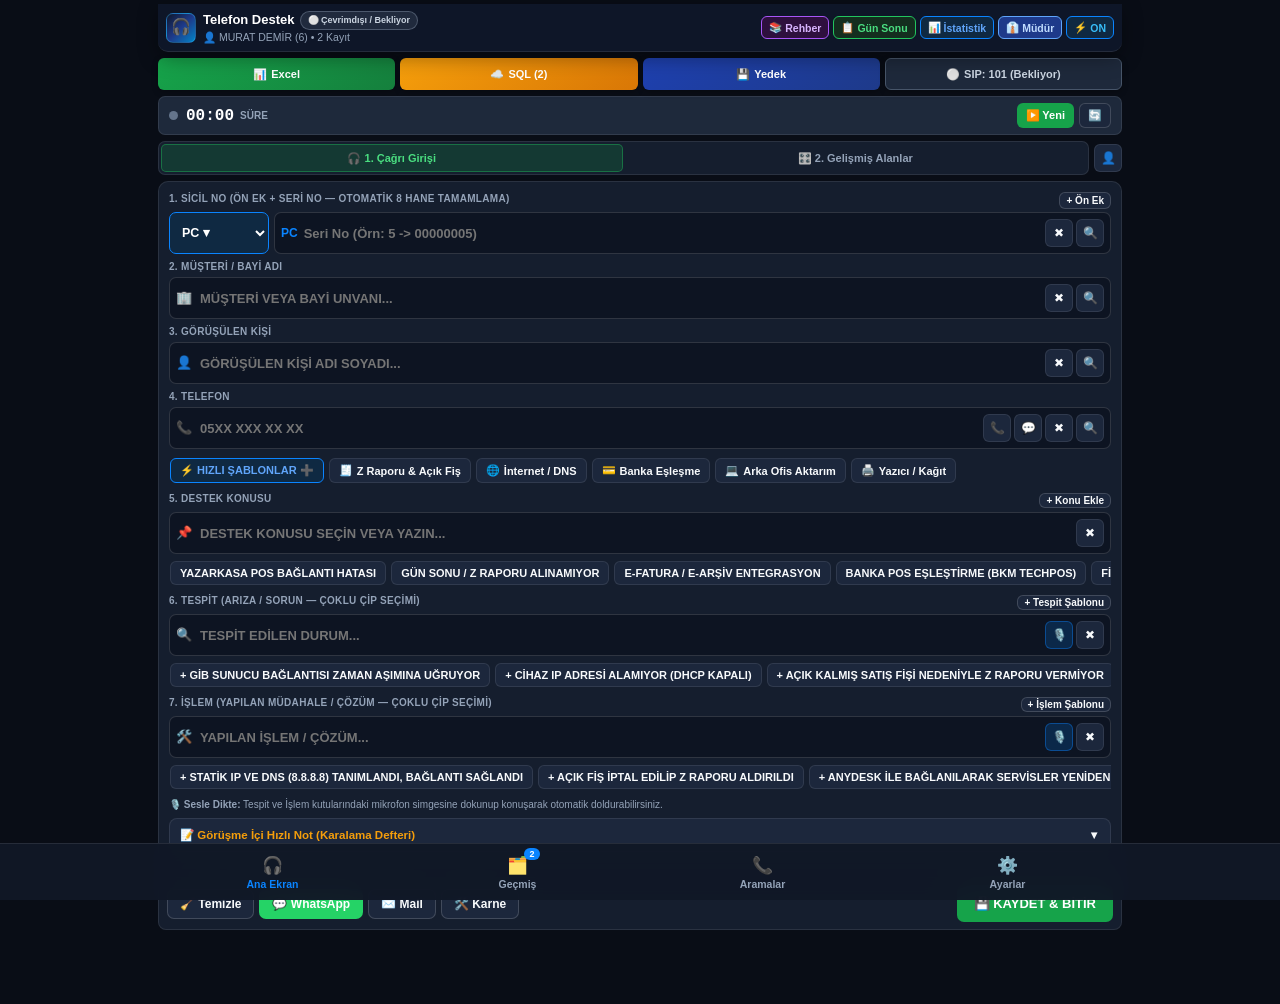
<file: docs/index.html>
<!DOCTYPE html>
<html lang="tr">
<head>
  <meta charset="UTF-8" />
  <meta name="viewport" content="width=device-width, initial-scale=1.0, maximum-scale=1.0, user-scalable=no, viewport-fit=cover" />
  <meta name="theme-color" content="#0A84FF" />
  <meta name="apple-mobile-web-app-capable" content="yes" />
  <meta name="apple-mobile-web-app-status-bar-style" content="black-translucent" />
  <meta name="apple-mobile-web-app-title" content="Telefon Destek" />
  <meta name="mobile-web-app-capable" content="yes" />
  <meta name="description" content="Tamamen Offline Çalışabilen ve Yerel Depolamalı PWA Destek ve Servis Takip Uygulaması" />
  <title>Telefon Destek — Offline Çağrı & Servis Takip PWA</title>
  <link rel="manifest" href="./manifest.json" />
  <link rel="icon" type="image/svg+xml" href="./icon.svg" />
  <link rel="apple-touch-icon" href="./icon.svg" />
  <link rel="stylesheet" href="./styles.css" />
</head>
<body>
  <div id="toastContainer" class="toast-container"></div>

  <div class="app-shell">
    <!-- TOP APP BAR (ANDROID APK TOPAPPBAR Birebir Uyumlu) -->
    <header class="topbar">
      <div class="topbar-row">
        <div class="brand-group">
          <div class="brand-logo" title="Telefon Destek">🎧</div>
          <div class="brand-text">
            <div class="brand-title">
              <span>Telefon Destek</span>
              <span id="liveCallTopBadge" class="badge badge-green" style="display:none; font-size:9px;">Canlı Çağrı</span>
              <span id="offlineStatusBadge" class="badge badge-gray" style="font-size:9px; cursor:pointer;" onclick="openWifiSyncModal()" title="API & SIP Bağlantı Durumu (Test için dokunun)">⚪ Çevrimdışı / Bekliyor</span>
            </div>
            <div class="brand-sub" id="headerRepSubtitle" onclick="openRepSwitchModal()" title="Aktif temsilciyi değiştirmek için dokunun">
              👤 Temsilci Seçiniz • 0 Kayıt
            </div>
          </div>
        </div>

        <div class="topbar-actions">
          <button type="button" class="top-pill-btn top-pill-purple" onclick="openKnowledgeBaseModal()">
            <span>📚</span><span>Rehber</span>
          </button>
          <button type="button" class="top-pill-btn top-pill-green" onclick="openDailyShiftModal()">
            <span>📋</span><span>Gün Sonu</span>
          </button>
          <button type="button" class="top-pill-btn top-pill-blue" onclick="openStatisticsModal()">
            <span>📊</span><span>İstatistik</span>
          </button>
          <button type="button" class="top-pill-btn top-pill-navy" onclick="openServiceManagerModal()">
            <span>👔</span><span>Müdür</span>
          </button>
          <button type="button" class="top-pill-btn top-pill-power-on" id="masterPowerBtn" onclick="toggleMasterPower()">
            <span>⚡</span><span id="masterPowerText">ON</span>
          </button>
        </div>
      </div>
    </header>

    <!-- ====================================================================== -->
    <!-- TAB 0: ANA EKRAN (ÇAĞRI GİRİŞİ & GELİŞMİŞ ALANLAR)                     -->
    <!-- ====================================================================== -->
    <main id="tabContent0" class="tab-pane">
      <!-- HIZLI İŞLEM ÇUBUĞU (TOOLBAR QUICK ACTIONS: EXCEL, SQL, YEDEK, SIP) -->
      <div class="quick-toolbar">
        <button type="button" class="qt-btn qt-excel" onclick="openExportExcelModal()">
          <span>📊</span><span>Excel</span>
        </button>
        <button type="button" class="qt-btn qt-sql-synced" id="quickSqlSyncBtn" onclick="openWifiSyncModal()">
          <span>☁️</span><span id="quickSqlSyncText">SQL (0)</span>
        </button>
        <button type="button" class="qt-btn qt-backup" onclick="switchTab(3)">
          <span>💾</span><span>Yedek</span>
        </button>
        <button type="button" class="qt-btn qt-sip-disconnected" id="quickSipBtn" onclick="openModal('keypadModal')" title="SIP / Bağlantı Durumu">
          <span id="sipStatusDot">⚪</span><span id="sipStatusText">SIP: Bekliyor</span>
        </button>
      </div>

      <!-- KUYRUKTA BEKLEYEN ÇAĞRI UYARI BANDI (SLIM BANNER) -->
      <div class="waiting-banner" id="waitingCallsBanner">
        <div id="waitingBannerText" style="overflow:hidden; text-overflow:ellipsis; white-space:nowrap;">
          ⚠️ Bekleyen: 0 | Sıradaki: -
        </div>
        <div style="display:flex; gap:4px; flex-shrink:0;">
          <button type="button" class="btn btn-sm btn-outline" style="color:#B45309; border-color:#D97706; background:#FEF3C7;" onclick="openWaitingQueueModal()">Kuyruk</button>
          <button type="button" class="btn btn-sm btn-orange" onclick="takeNextWaitingCall()">▶️ Al</button>
        </div>
      </div>

      <!-- VERIMOR GELEN ÇAĞRI VEYA AKTİF GÖRÜŞME PANELİ -->
      <div class="active-call-banner" id="activeCallBanner">
        <div style="display:flex; align-items:center; gap:6px; min-width:0; cursor:pointer;" onclick="openModal('keypadModal')">
          <span id="activeCallIcon">📞</span>
          <span id="activeCallTitle" class="tabular-nums" style="font-weight:800; font-size:11.5px; color:#93C5FD; white-space:nowrap; overflow:hidden; text-overflow:ellipsis;">
            Görüşmede: -
          </span>
        </div>
        <div style="display:flex; align-items:center; gap:4px; flex-shrink:0;" id="activeCallButtons">
          <button type="button" class="btn btn-sm btn-green" id="btnAnswerSip" onclick="answerActiveSipCall()" style="display:none;">📞 Cevapla</button>
          <button type="button" class="btn btn-sm btn-red" id="btnDeclineSip" onclick="hangupActiveSipCall()" style="display:none;">✖ Reddet</button>
          <button type="button" class="btn btn-sm btn-outline" id="btnKeypadInCall" onclick="openModal('keypadModal')">🔢</button>
          <button type="button" class="btn btn-sm btn-outline" id="btnMuteInCall" onclick="toggleCallMute()">🎤</button>
          <button type="button" class="btn btn-sm btn-outline" id="btnSpeakerInCall" onclick="toggleCallSpeaker()">🔊</button>
          <button type="button" class="btn btn-sm btn-red" id="btnHangupSip" onclick="hangupActiveSipCall()">Bitir</button>
        </div>
      </div>

      <!-- KRONOMETRE ÇUBUĞU (STOPWATCH WIDGET) -->
      <div class="stopwatch-bar" id="timerBox">
        <div class="sw-left">
          <div class="sw-dot"></div>
          <div>
            <div style="display:flex; align-items:center; gap:6px;">
              <span class="sw-time tabular-nums" id="timerDisplay">00:00</span>
              <span class="sw-status" id="timerStateBadge">SÜRE</span>
            </div>
            <div id="timerSubInfo" style="font-size:9.5px; color:var(--text-secondary);"></div>
          </div>
        </div>
        <div class="sw-controls">
          <button type="button" class="btn btn-sm btn-green" id="btnTimerStartNew" onclick="startCallAndClearForm()">
            ▶️ Yeni
          </button>
          <button type="button" class="btn btn-sm btn-red" id="btnTimerStop" onclick="stopCallTimer()" style="display:none;">
            ⏸️ Durdur
          </button>
          <button type="button" class="btn btn-sm btn-outline" onclick="resetTimer()" title="Kronometreyi Sıfırla">
            🔄
          </button>
        </div>
      </div>

      <!-- 1. ÇAĞRI GİRİŞİ / 2. GELİŞMİŞ ALANLAR ALT SEKME ÇUBUĞU -->
      <div class="subtab-bar-wrap">
        <div class="subtab-bar" id="formSubTabBar">
          <button type="button" class="subtab-btn active" id="subTabBtn0" onclick="switchFormPage(0)">
            🎧 1. Çağrı Girişi
          </button>
          <button type="button" class="subtab-btn" id="subTabBtn1" onclick="switchFormPage(1)">
            🎛️ 2. Gelişmiş Alanlar
          </button>
        </div>
        <button type="button" class="icon-action-btn" onclick="openRepSwitchModal()" title="Aktif Temsilci Değiştir">
          👤
        </button>
      </div>

      <!-- DÜZENLEME MODU UYARI BANDI -->
      <div id="editingRecordBanner" class="waiting-banner" style="background:rgba(245,158,11,0.15); color:#FBBF24; border-color:#F59E0B;">
        <span id="editingRecordBannerText">✏️ Kayıt Düzenleme Modu (#0)</span>
        <button type="button" class="btn btn-sm btn-red" onclick="clearSupportForm()">Vazgeç</button>
      </div>

      <!-- FORM ANA KAPSAYICI -->
      <form id="supportForm" onsubmit="handleSaveRecord(event)">
        <!-- ================================================================ -->
        <!-- SAYFA 1: PURE SINGLE-SCREEN CALL FORM (1. ÇAĞRI GİRİŞİ)          -->
        <!-- ================================================================ -->
        <section class="section-card" id="formPage0">
          <!-- 1. SİCİL NO (ÖN EK SEÇİCİ + 8 HANELİ SAYISAL GİRİŞ) -->
          <div class="field-label-row">
            <label class="field-label">1. SİCİL NO (ÖN EK + SERİ NO — OTOMATİK 8 HANE TAMAMLAMA)</label>
            <div style="display:flex; gap:6px; align-items:center;">
              <span id="combinedSicilPreview" class="badge badge-blue tabular-nums" style="display:none;"></span>
              <button type="button" class="btn btn-sm btn-outline" style="padding:2px 6px; font-size:10px;" onclick="promptAddPrefix()">+ Ön Ek</button>
            </div>
          </div>
          <div class="form-row-sicil">
            <select id="fSicilPrefix" class="prefix-select-btn" onchange="onSicilPrefixChange()"></select>
            <div class="input-group" style="flex:1;">
              <span id="sicilInlinePrefix" style="font-weight:800; color:var(--ios-blue); font-size:12px; margin-right:4px;">PC</span>
              <input
                type="text"
                inputmode="numeric"
                id="fSicilDigits"
                class="form-input tabular-nums"
                placeholder="Seri No (Örn: 5 -> 00000005)"
                oninput="onSicilDigitsInput(this.value)"
                onblur="padSicilDigitsOnBlur()"
                onkeydown="if(event.key==='Enter'){event.preventDefault(); padSicilDigitsOnBlur(); triggerSmartLookup('SICIL', getFullSicilFromForm(), true); document.getElementById('fMusteriBayi').focus();}"
              />
              <div class="input-Group-actions">
                <button type="button" class="icon-action-btn" onclick="document.getElementById('fSicilDigits').value=''; onSicilDigitsInput('');" title="Temizle">✖</button>
                <button type="button" class="icon-action-btn" style="color:var(--ios-blue);" onclick="padSicilDigitsOnBlur(); triggerSmartLookup('SICIL', getFullSicilFromForm(), true);" title="Sicil No Ara">🔍</button>
              </div>
            </div>
          </div>

          <!-- 2. MÜŞTERİ / BAYİ -->
          <div class="field-box">
            <label class="field-label">2. MÜŞTERİ / BAYİ ADI</label>
            <div class="input-group">
              <span class="input-icon">🏢</span>
              <input
                type="text"
                id="fMusteriBayi"
                class="form-input"
                placeholder="MÜŞTERİ VEYA BAYİ UNVANI..."
                oninput="onMusteriInput(this)"
                onkeydown="if(event.key==='Enter'){event.preventDefault(); triggerSmartLookup('MUSTERI', this.value, true); document.getElementById('fGorusulen').focus();}"
              />
              <div class="input-Group-actions">
                <button type="button" class="icon-action-btn" onclick="document.getElementById('fMusteriBayi').value='';" title="Temizle">✖</button>
                <button type="button" class="icon-action-btn" style="color:var(--ios-blue);" onclick="triggerSmartLookup('MUSTERI', document.getElementById('fMusteriBayi').value, true);" title="Firma Ara">🔍</button>
              </div>
            </div>
          </div>

          <!-- 3. GÖRÜŞÜLEN KİŞİ -->
          <div class="field-box">
            <label class="field-label">3. GÖRÜŞÜLEN KİŞİ</label>
            <div class="input-group">
              <span class="input-icon">👤</span>
              <input
                type="text"
                id="fGorusulen"
                class="form-input"
                placeholder="GÖRÜŞÜLEN KİŞİ ADI SOYADI..."
                oninput="onGorusulenInput(this)"
                onkeydown="if(event.key==='Enter'){event.preventDefault(); triggerSmartLookup('GORUSULEN', this.value, true); document.getElementById('fTelefon').focus();}"
              />
              <div class="input-Group-actions">
                <button type="button" class="icon-action-btn" onclick="document.getElementById('fGorusulen').value='';" title="Temizle">✖</button>
                <button type="button" class="icon-action-btn" style="color:var(--ios-blue);" onclick="triggerSmartLookup('GORUSULEN', document.getElementById('fGorusulen').value, true);" title="Kişi Ara">🔍</button>
              </div>
            </div>
          </div>

          <!-- 4. TELEFON -->
          <div class="field-box">
            <label class="field-label">4. TELEFON</label>
            <div class="input-group">
              <span class="input-icon">📞</span>
              <input
                type="tel"
                id="fTelefon"
                class="form-input tabular-nums"
                placeholder="05XX XXX XX XX"
                oninput="onPhoneInput(this)"
                onkeydown="if(event.key==='Enter'){event.preventDefault(); triggerSmartLookup('TELEFON', this.value, true); document.getElementById('fTespit').focus();}"
              />
              <div class="input-Group-actions">
                <button type="button" class="icon-action-btn" onclick="dialPhoneField('fTelefon')" title="Telefonla Ara">📞</button>
                <button type="button" class="icon-action-btn" style="color:#4ADE80;" onclick="whatsappPhoneField('fTelefon')" title="WhatsApp Mesaj">💬</button>
                <button type="button" class="icon-action-btn" onclick="document.getElementById('fTelefon').value=''; updateCustomerPreviousCallsCard();" title="Temizle">✖</button>
                <button type="button" class="icon-action-btn" style="color:var(--ios-blue);" onclick="triggerSmartLookup('TELEFON', document.getElementById('fTelefon').value, true);" title="Telefon Ara">🔍</button>
              </div>
            </div>
          </div>

          <!-- BU MÜŞTERİNİN ÖNCEKİ ÇAĞRILARI KARTI (VARSA GÖSTERİLİR) -->
          <div class="collapse-card" id="customerPrevCallsCard" style="display:none; border-color:rgba(10,132,255,0.45);">
            <div class="collapse-header" onclick="toggleCustomerPrevCalls()">
              <span style="color:#60A5FA;" id="customerPrevCallsTitle">🕒 Bu Müşterinin Önceki Çağrıları (0 Kayıt)</span>
              <span id="customerPrevCallsArrow">▼</span>
            </div>
            <div id="customerPrevCallsBody" style="display:none; margin-top:8px;"></div>
          </div>

          <!-- HIZLI ÇÖZÜM SENARYOLARI ÇİPLERİ -->
          <div style="margin:6px 0;">
            <div class="chips-scroll-row">
              <button type="button" class="chip" style="background:#0F2942; border-color:var(--ios-blue); color:#60A5FA; font-weight:800;" onclick="openScenarioModal()">
                ⚡ HIZLI ŞABLONLAR ➕
              </button>
              <div id="quickScenariosRow" style="display:inline-flex; gap:5px;"></div>
            </div>
          </div>

          <!-- 5. DESTEK KONUSU (SEÇİMLİ + YATAY HIZLI ÇİPLER) -->
          <div class="field-box">
            <div class="field-label-row">
              <label class="field-label">5. DESTEK KONUSU</label>
              <button type="button" class="btn btn-sm btn-outline" style="padding:1px 6px; font-size:10px;" onclick="promptAddTemplate('KONU')">+ Konu Ekle</button>
            </div>
            <div class="input-group">
              <span class="input-icon">📌</span>
              <input
                type="text"
                id="fDestekKonu"
                list="konuDatalist"
                class="form-input"
                placeholder="DESTEK KONUSU SEÇİN VEYA YAZIN..."
                oninput="this.value = this.value.toLocaleUpperCase('tr-TR'); renderTemplatesAndPopularChips();"
              />
              <datalist id="konuDatalist"></datalist>
              <div class="input-Group-actions">
                <button type="button" class="icon-action-btn" onclick="document.getElementById('fDestekKonu').value=''; renderTemplatesAndPopularChips();" title="Temizle">✖</button>
              </div>
            </div>
            <div class="chips-scroll-row" id="popularKonuChips" style="margin-top:4px;"></div>
          </div>

          <!-- 6. TESPİT (ÇOKLU SEÇİMLİ ÇİPLER + SESLİ DİKTE + BÜYÜK HARF) -->
          <div class="field-box">
            <div class="field-label-row">
              <label class="field-label">6. TESPİT (ARIZA / SORUN — ÇOKLU ÇİP SEÇİMİ)</label>
              <button type="button" class="btn btn-sm btn-outline" style="padding:1px 6px; font-size:10px;" onclick="promptAddTemplate('TESPIT')">+ Tespit Şablonu</button>
            </div>
            <div class="input-group">
              <span class="input-icon">🔍</span>
              <input
                type="text"
                id="fTespit"
                class="form-input"
                placeholder="TESPİT EDİLEN DURUM..."
                oninput="this.value = this.value.toLocaleUpperCase('tr-TR'); renderTemplatesAndPopularChips();"
              />
              <div class="input-Group-actions">
                <button type="button" class="icon-action-btn mic" onclick="startVoiceInput('fTespit')" title="Sesle Yazdır (Dikte)">🎙️</button>
                <button type="button" class="icon-action-btn" onclick="document.getElementById('fTespit').value=''; renderTemplatesAndPopularChips();" title="Temizle">✖</button>
              </div>
            </div>
            <div class="chips-scroll-row" id="tespitTemplateChips" style="margin-top:4px;"></div>
          </div>

          <!-- 7. İŞLEM (ÇOKLU SEÇİMLİ ÇİPLER + SESLİ DİKTE + BÜYÜK HARF) -->
          <div class="field-box">
            <div class="field-label-row">
              <label class="field-label">7. İŞLEM (YAPILAN MÜDAHALE / ÇÖZÜM — ÇOKLU ÇİP SEÇİMİ)</label>
              <button type="button" class="btn btn-sm btn-outline" style="padding:1px 6px; font-size:10px;" onclick="promptAddTemplate('ISLEM')">+ İşlem Şablonu</button>
            </div>
            <div class="input-group">
              <span class="input-icon">🛠️</span>
              <input
                type="text"
                id="fIslem"
                class="form-input"
                placeholder="YAPILAN İŞLEM / ÇÖZÜM..."
                oninput="this.value = this.value.toLocaleUpperCase('tr-TR'); renderTemplatesAndPopularChips();"
              />
              <div class="input-Group-actions">
                <button type="button" class="icon-action-btn mic" onclick="startVoiceInput('fIslem')" title="Sesle Yazdır (Dikte)">🎙️</button>
                <button type="button" class="icon-action-btn" onclick="document.getElementById('fIslem').value=''; renderTemplatesAndPopularChips();" title="Temizle">✖</button>
              </div>
            </div>
            <div class="chips-scroll-row" id="islemTemplateChips" style="margin-top:4px;"></div>
          </div>

          <div style="font-size:10px; color:var(--text-secondary); margin:2px 0 6px;">
            🎙️ <b>Sesle Dikte:</b> Tespit ve İşlem kutularındaki mikrofon simgesine dokunup konuşarak otomatik doldurabilirsiniz.
          </div>

          <!-- GÖRÜŞME İÇİ HIZLI NOT / KARALAMA DEFTERİ (LIVE SCRATCHPAD) -->
          <div class="collapse-card" id="scratchpadCard">
            <div class="collapse-header" onclick="toggleScratchpad()">
              <span id="scratchpadHeaderTitle" style="color:#F59E0B;">📝 Görüşme İçi Hızlı Not (Karalama Defteri)</span>
              <span id="scratchpadArrow">▼</span>
            </div>
            <div id="scratchpadBody" style="display:none; margin-top:8px;">
              <textarea
                id="scratchpadInput"
                class="form-textarea"
                rows="2"
                placeholder="Görüşme sırasında hızlıca not alın, hata kodu veya numara yazın..."
                oninput="onScratchpadInput(this.value)"
              ></textarea>
              <div style="display:flex; gap:6px; margin-top:6px; flex-wrap:wrap;">
                <button type="button" class="btn btn-sm btn-blue" onclick="appendScratchpadToField('fTespit')">🔍 Tespite Aktar</button>
                <button type="button" class="btn btn-sm btn-green" onclick="appendScratchpadToField('fIslem')">🛠️ İşleme Aktar</button>
                <button type="button" class="btn btn-sm btn-outline" onclick="clearScratchpad()">🗑️ Notu Temizle</button>
              </div>
            </div>
          </div>
        </section>

        <!-- ================================================================ -->
        <!-- SAYFA 2: GELİŞMİŞ VE EKSTRA ALANLAR (TÜM GİZLENENLER - 36 SÜTUN) -->
        <!-- ================================================================ -->
        <section class="section-card" id="formPage1" style="display:none;">
          <div class="section-header">
            <div class="section-title">🎛️ Gelişmiş ve Ekstra Alanlar (Tüm Gizlenenler)</div>
            <span class="badge badge-blue">36 Sütun Tam Uyumlu</span>
          </div>
          <p style="font-size:11px; color:var(--text-secondary); margin-bottom:10px;">
            Bu alanlar ana ekranı sade tutmak amacıyla burada toplanmıştır. Doldurulmasa dahi Excel ve SQL çıktısına standart değerlerle aktarılır.
          </p>

          <!-- 1. İletişim Türü, Telefon 2, E-Posta, Bekleyen İş -->
          <div class="collapse-card" style="margin-bottom:8px;">
            <div class="field-label" style="margin-bottom:6px;">İLETİŞİM TÜRÜ & İKİNCİL BİLGİLER</div>
            <div class="chips-scroll-row" style="margin-bottom:8px;" id="commTypeChipsRow">
              <button type="button" class="chip selected-green" data-comm="Telefon" onclick="setCommType('Telefon')">📞 Telefon</button>
              <button type="button" class="chip" data-comm="Uzak Bağlantı" onclick="setCommType('Uzak Bağlantı')">💻 Uzak Bağlantı</button>
              <button type="button" class="chip" data-comm="E-Posta" onclick="setCommType('E-Posta')">✉️ E-Posta</button>
              <button type="button" class="chip" data-comm="B2B" onclick="setCommType('B2B')">🌐 B2B</button>
              <button type="button" class="chip" data-comm="Yerinde Destek" onclick="setCommType('Yerinde Destek')">🚐 Yerinde Destek</button>
            </div>
            <input type="hidden" id="fIletisimTuru" value="Telefon" />

            <div class="form-grid">
              <div class="form-group">
                <label class="field-label">TELEFON 2 (İKİNCİL İLETİŞİM)</label>
                <input type="tel" id="fTelefon2" class="form-input tabular-nums" placeholder="0212 / 05XX..." />
              </div>
              <div class="form-group">
                <label class="field-label">E-POSTA ADRESİ</label>
                <input type="email" id="fMail" class="form-input" placeholder="musteri@firma.com" />
              </div>
              <div class="form-group">
                <label class="field-label">ARAYAN TÜRÜ</label>
                <select id="fArayan" class="form-select">
                  <option value="Müşteri">Müşteri</option>
                  <option value="Bayi">Bayi</option>
                  <option value="Yetkili Servis">Yetkili Servis</option>
                  <option value="Bölge Müdürlüğü">Bölge Müdürlüğü</option>
                  <option value="Personel">Personel</option>
                </select>
              </div>
              <div class="form-group">
                <label class="field-label">BEKLEYEN ÇAĞRI MI?</label>
                <div style="display:flex; gap:6px;">
                  <button type="button" id="segBekleyenHayir" class="btn btn-sm btn-green" style="flex:1;" onclick="setBekleyenValue('Hayır')">✅ Hayır (Çözüldü)</button>
                  <button type="button" id="segBekleyenEvet" class="btn btn-sm btn-outline" style="flex:1;" onclick="setBekleyenValue('Evet')">⏳ Evet (Bekliyor)</button>
                </div>
                <input type="hidden" id="fBekleyen" value="Hayır" />
              </div>
            </div>
          </div>

          <!-- 2. Harici Sistem Bağlantıları (Redmine, Bağlantı ID, B2B) -->
          <div class="collapse-card" style="margin-bottom:8px;">
            <div class="field-label" style="margin-bottom:6px;">HARİCİ SİSTEM BAĞLANTILARI (ANYDESK / TEAMVIEWER / REDMINE)</div>
            <div class="form-grid-3">
              <div class="form-group">
                <label class="field-label">REDMINE NO</label>
                <input type="text" id="fRedmine" class="form-input" placeholder="#48210" />
              </div>
              <div class="form-group">
                <label class="field-label">BAĞLANTI ID (ANYDESK)</label>
                <input type="text" id="fBagId" class="form-input tabular-nums" placeholder="123 456 789" />
              </div>
              <div class="form-group">
                <label class="field-label">B2B KAYIT NO</label>
                <input type="text" id="fB2bKayit" class="form-input" placeholder="B2B-..." />
              </div>
            </div>
          </div>

          <!-- 3. Zaman Damgaları & Süre -->
          <div class="collapse-card" style="margin-bottom:8px;">
            <div class="field-label-row" style="margin-bottom:6px;">
              <span class="field-label">ZAMAN DAMGALARI & SÜRE</span>
              <div style="display:flex; gap:4px;">
                <button type="button" class="btn btn-sm btn-outline" style="padding:2px 6px; font-size:10px;" onclick="setStartNow()">🕒 Başlangıç Şimdi</button>
                <button type="button" class="btn btn-sm btn-outline" style="padding:2px 6px; font-size:10px;" onclick="setEndNowAndCalc()">🏁 Bitiş & Süre Hesapla</button>
              </div>
            </div>
            <div class="form-grid-3">
              <div class="form-group">
                <label class="field-label">BAŞLANGIÇ TARİHİ</label>
                <input type="text" id="fBasTarihi" class="form-input tabular-nums" />
              </div>
              <div class="form-group">
                <label class="field-label">BİTİŞ TARİHİ</label>
                <input type="text" id="fBitTarihi" class="form-input tabular-nums" />
              </div>
              <div class="form-group">
                <label class="field-label">TOPLAM SÜRE</label>
                <input type="text" id="fSure" class="form-input tabular-nums" placeholder="00:00" />
              </div>
            </div>
          </div>

          <!-- 4. AR-GE Sevk ve Geri Dönüş -->
          <div class="collapse-card" style="margin-bottom:8px;">
            <div class="field-label" style="margin-bottom:6px;">AR-GE SEVK VE GERİ DÖNÜŞ TAKİBİ</div>
            <div class="form-grid">
              <div class="form-group">
                <label class="field-label">AR-GE GİDİŞ</label>
                <select id="fArgeGidis" class="form-select">
                  <option value="Hayır">Hayır</option>
                  <option value="Evet">Evet</option>
                </select>
              </div>
              <div class="form-group">
                <label class="field-label">AR-GE GİDİŞ NOTU</label>
                <input type="text" id="fArgeGidisNotu" class="form-input" placeholder="AR-GE sevk açıklaması..." />
              </div>
              <div class="form-group">
                <label class="field-label">AR-GE DÖNÜŞ</label>
                <select id="fArgeDonus" class="form-select">
                  <option value="Hayır">Hayır</option>
                  <option value="Evet">Evet</option>
                </select>
              </div>
              <div class="form-group">
                <label class="field-label">AR-GE DÖNÜŞ NOTU</label>
                <input type="text" id="fArgeDonusNotu" class="form-input" placeholder="AR-GE dönüş sonucu..." />
              </div>
            </div>
          </div>

          <!-- 5. Cihaz Donanım ve Versiyon Bilgileri -->
          <div class="collapse-card">
            <div class="field-label" style="margin-bottom:6px;">📟 CİHAZ DONANIM, VERSİYON & KURUMSAL SQL ALANLARI</div>
            <div class="form-grid">
              <div class="form-group">
                <label class="field-label">YNOKC KASA VERSİYON</label>
                <input type="text" id="fYnokcVersiyon" class="form-input" placeholder="v4.2.19" />
              </div>
              <div class="form-group">
                <label class="field-label">DYNCASH VERSİYON</label>
                <input type="text" id="fDynCashVersiyon" class="form-input" placeholder="2025.03" />
              </div>
              <div class="form-group">
                <label class="field-label">YN500 VERSİYON</label>
                <input type="text" id="fYn500Versiyon" class="form-input" />
              </div>
              <div class="form-group">
                <label class="field-label">ARKA OFİS VERSİYON</label>
                <input type="text" id="fArkaOfisVersiyon" class="form-input" placeholder="BO-3.12" />
              </div>
              <div class="form-group">
                <label class="field-label">SERVİS KODU / NOT1</label>
                <input type="text" id="fServisKodu" class="form-input" />
              </div>
              <div class="form-group">
                <label class="field-label">YN500 SİCİL NO</label>
                <input type="text" id="fYn500SicilNo" class="form-input" />
              </div>
              <div class="form-group">
                <label class="field-label">ARKA OFİS ID</label>
                <input type="text" id="fArkaOfisId" class="form-input" />
              </div>
              <div class="form-group">
                <label class="field-label">TCKN / VERGİ NO</label>
                <div style="display:flex; gap:4px;">
                  <input type="text" id="fTckn" class="form-input tabular-nums" placeholder="TCKN" />
                  <input type="text" id="fVergiNo" class="form-input tabular-nums" placeholder="Vergi No" />
                </div>
              </div>
              <div class="form-group">
                <label class="field-label">TESPİT / İŞLEM KODU</label>
                <div style="display:flex; gap:4px;">
                  <input type="text" id="fTespitKodu" class="form-input" placeholder="Tespit Kodu" />
                  <input type="text" id="fIslemKodu" class="form-input" placeholder="İşlem Kodu" />
                </div>
              </div>
              <div class="form-group">
                <label class="field-label">TEMSİLCİ KODU & ADI</label>
                <div style="display:flex; gap:4px;">
                  <input type="text" id="fKullaniciKodu" class="form-input" style="max-width:75px;" placeholder="Kod" />
                  <input type="text" id="fKullanici" class="form-input" placeholder="Temsilci Adı" />
                </div>
              </div>
            </div>
          </div>
        </section>

        <!-- ALT AKSİYON ÇUBUĞU (TEMİZLE, WHATSAPP, KAYDET & BİTİR) -->
        <div class="form-bottom-bar">
          <div style="display:flex; gap:5px; flex-wrap:wrap;">
            <button type="button" class="btn btn-outline" onclick="clearSupportForm()">
              🧹 Temizle
            </button>
            <button type="button" class="btn btn-whatsapp" onclick="shareCurrentFormWhatsApp()">
              💬 WhatsApp
            </button>
            <button type="button" class="btn btn-outline" onclick="shareCurrentFormEmail()" title="E-Posta Gönder">
              ✉️ Mail
            </button>
            <button type="button" class="btn btn-outline" onclick="openDeviceReportForCurrentSicil()" title="Cihaz Sicil Karnesi">
              🛠️ Karne
            </button>
          </div>
          <button type="submit" class="btn btn-green btn-lg" id="btnSubmitRecord">
            💾 KAYDET & BİTİR
          </button>
        </div>
      </form>
    </main>

    <!-- ====================================================================== -->
    <!-- TAB 1: GEÇMİŞ KAYITLAR (HISTORY VIEW)                                  -->
    <!-- ====================================================================== -->
    <main id="tabContent1" class="tab-pane" style="display:none;">
      <section class="section-card">
        <div class="section-header">
          <div class="section-title">
            <span>🗂️ Destek Çağrı Geçmişi</span>
            <span class="badge badge-blue" id="historyTotalBadge">0 Kayıt</span>
          </div>
          <div style="display:flex; gap:5px; flex-wrap:wrap;">
            <button type="button" class="btn btn-sm btn-orange" onclick="openWifiSyncModal()">
              ☁️ Wi-Fi Sync
            </button>
            <button type="button" class="btn btn-sm btn-green" onclick="openExportExcelModal()">
              📥 Excel (.xlsx)
            </button>
            <button type="button" class="btn btn-sm btn-outline" onclick="removeDuplicateRecords()">
              🧹 Çift Kayıtları Temizle
            </button>
          </div>
        </div>

        <div class="field-box">
          <input
            type="search"
            id="historySearchInput"
            class="form-input"
            placeholder="🔍 Müşteri, Sicil No, Telefon, Konu, Tespit, İşlem veya Temsilci ara..."
            oninput="renderHistoryList()"
          />
        </div>

        <div class="chips-scroll-row" style="margin-bottom:8px;">
          <button type="button" class="chip active" id="histFilterAll" onclick="setHistoryFilter('ALL')">📋 Tümü</button>
          <button type="button" class="chip" id="histFilterToday" onclick="setHistoryFilter('TODAY')">📅 Bugün</button>
          <button type="button" class="chip" id="histFilterUnsynced" onclick="setHistoryFilter('UNSYNCED')">☁️ Sync Bekleyenler</button>
          <button type="button" class="chip" id="histFilterPending" onclick="setHistoryFilter('PENDING')">⏳ Bekleyen İşler</button>
          <button type="button" class="chip" id="histFilterResolved" onclick="setHistoryFilter('RESOLVED')">✅ Çözülenler</button>
          <button type="button" class="chip" id="histFilterArge" onclick="setHistoryFilter('ARGE')">🧪 AR-GE Kayıtları</button>
        </div>

        <div id="historyListContainer"></div>
      </section>
    </main>

    <!-- ====================================================================== -->
    <!-- TAB 2: ARAMALAR & KAÇAN ÇAĞRILAR (MISSED CALLS VIEW)                   -->
    <!-- ====================================================================== -->
    <main id="tabContent2" class="tab-pane" style="display:none;">
      <section class="section-card">
        <div class="section-header">
          <div class="section-title">
            <span>📵 Aramalar & Kaçan Çağrı Günlüğü</span>
            <span class="badge badge-red" id="missedCountHeaderBadge">0 Bekleyen</span>
          </div>
          <div style="display:flex; gap:5px; flex-wrap:wrap;">
            <button type="button" class="btn btn-sm btn-blue" onclick="promptAddMissedCall()">➕ Çağrı Ekle</button>
            <button type="button" class="btn btn-sm btn-outline" id="dutyModeBtn" onclick="toggleDutyMode()">
              <span id="dutyModeIcon">🔔</span> <span id="dutyModeText">Nöbet: Aktif</span>
            </button>
            <button type="button" class="btn btn-sm btn-outline" onclick="markAllMissedHandled()">✅ Tümünü İşlendi Yap</button>
            <button type="button" class="btn btn-sm btn-red" onclick="clearAllMissedCalls()">🗑️ Temizle</button>
          </div>
        </div>

        <div class="chips-scroll-row" style="margin-bottom:8px;">
          <button type="button" class="chip active" id="callFilterAll" onclick="setCallLogFilter('ALL')">📋 Tüm Çağrılar</button>
          <button type="button" class="chip" id="callFilterMissed" onclick="setCallLogFilter('MISSED')">🔴 Cevapsızlar</button>
          <button type="button" class="chip" id="callFilterUnhandled" onclick="setCallLogFilter('UNHANDLED')">⏳ Dönüş Bekleyenler</button>
          <button type="button" class="chip" id="callFilterIncoming" onclick="setCallLogFilter('INCOMING')">↙️ Gelen</button>
          <button type="button" class="chip" id="callFilterOutgoing" onclick="setCallLogFilter('OUTGOING')">↗️ Giden</button>
        </div>

        <div id="missedCallsListContainer"></div>
      </section>
    </main>

    <!-- ====================================================================== -->
    <!-- TAB 3: AYARLAR, KULLANICI TANIMLAMA, OFİS Wİ-Fİ SYNC, SIP & YEDEKLEME   -->
    <!-- ====================================================================== -->
    <main id="tabContent3" class="tab-pane" style="display:none;">
      <!-- 1. OFİS İÇİ Wİ-Fİ SYNC (172.16.160.21:8080) & MERKEZİ AKTARIM -->
      <section class="section-card" style="border-color:rgba(59,130,246,0.45);">
        <div class="section-header">
          <div class="section-title">
            <span>📡 1. Ofis İçi Wi-Fi Sync & SQL Sunucu (`172.16.160.21:8080`)</span>
          </div>
          <div style="display:flex; gap:5px; align-items:center; flex-wrap:wrap;">
            <span class="badge badge-gray" id="sqlConnectionStateBadge">⚪ Çevrimdışı / Bekliyor</span>
            <span class="badge badge-orange" id="settingsUnsyncedBadge">0 Bekleyen Kayıt</span>
          </div>
        </div>
        <p style="font-size:11.5px; color:var(--text-secondary); margin-bottom:10px;">
          Şirket dışında tamamen <b>Offline (İnternetsiz)</b> çalışırken kaydettiğiniz tüm çağrılar yerel hafızada (IndexedDB + localStorage) saklanır. Ofise gelip yerel Wi-Fi ağına bağlandığınızda <b>/api/test-db-connection</b> ile bağlantıyı doğrulayabilir ve <b>/api/sync-calls</b> adresine toplu aktarabilirsiniz.
        </p>
        <div class="form-grid">
          <div class="form-group">
            <label class="field-label">API SUNUCU IP / HOST</label>
            <input type="text" id="setSqlHost" class="form-input tabular-nums" placeholder="172.16.160.21" value="172.16.160.21" />
          </div>
          <div class="form-group">
            <label class="field-label">API / SQL PORT</label>
            <input type="text" id="setSqlPort" class="form-input tabular-nums" placeholder="8080" value="8080" />
          </div>
          <div class="form-group">
            <label class="field-label">VERİTABANI TÜRÜ</label>
            <select id="setSqlType" class="form-select">
              <option value="MSSQL">MS SQL Server</option>
              <option value="MySQL">MySQL / MariaDB</option>
              <option value="PostgreSQL">PostgreSQL</option>
            </select>
          </div>
          <div class="form-group">
            <label class="field-label">VERİTABANI ADI</label>
            <input type="text" id="setSqlDb" class="form-input" placeholder="destek_db" />
          </div>
          <div class="form-group">
            <label class="field-label">SQL KULLANICI ADI</label>
            <input type="text" id="setSqlUser" class="form-input" placeholder="Örn: sa / root / postgres" autocomplete="off" />
          </div>
          <div class="form-group">
            <label class="field-label">SQL ŞİFRESİ</label>
            <div style="display:flex; gap:5px; align-items:center;">
              <input type="password" id="setSqlPass" class="form-input" placeholder="••••••••" autocomplete="new-password" style="flex:1;" />
              <button type="button" class="btn btn-sm btn-outline" onclick="togglePasswordVisibility('setSqlPass', this)" title="Şifreyi Göster/Gizle">👁️</button>
            </div>
          </div>
        </div>
        <div id="sqlConnectionResultBox" style="display:none; margin-top:8px; padding:7px 10px; border-radius:7px; font-size:11.5px; font-weight:700;"></div>
        <div style="margin-top:10px; display:flex; gap:6px; flex-wrap:wrap;">
          <button type="button" class="btn btn-orange" onclick="syncOfflineRecordsToOfficeApi()">
            🚀 Bekleyen Kayıtları Şimdi Gönder (/api/sync-calls)
          </button>
          <button type="button" class="btn btn-navy" onclick="openWifiSyncModal()">
            📥 SQL'den Veri Çek / Sync Merkezi
          </button>
          <button type="button" class="btn btn-outline" id="btnTestSqlConnSettings" onclick="testSqlConnection()">
            🔍 Bağlantıyı Test Et (/api/test-db-connection)
          </button>
          <button type="button" class="btn btn-blue" onclick="saveSqlSettings()">
            💾 Sunucu & SQL Ayarlarını Kaydet
          </button>
        </div>
      </section>

      <!-- 2. KULLANICI / TEMSİLCİ TANIMLAMA (KALICI & SCOPE UYUMLU) -->
      <section class="section-card">
        <div class="section-header">
          <div class="section-title">👤 2. Kullanıcı / Temsilci Tanımlama & E-Posta Ayarları</div>
          <span class="badge badge-green">Kalıcı Depolama Aktif</span>
        </div>
        <div class="form-grid">
          <div class="form-group">
            <label class="field-label">AKTİF TEMSİLCİ KODU (ID)</label>
            <input type="text" id="setGlobalKod" class="form-input" placeholder="Örn: 6" />
          </div>
          <div class="form-group">
            <label class="field-label">AKTİF TEMSİLCİ ADI SOYADI</label>
            <input type="text" id="setGlobalAd" class="form-input" placeholder="Örn: MURAT DEMİR" />
          </div>
          <div class="form-group full">
            <label class="field-label">OUTLOOK / SERVİS ALICI E-POSTA ADRESİ</label>
            <input type="email" id="setOutlookEmail" class="form-input" placeholder="servis@enpos.com.tr" />
          </div>
        </div>
        <div style="margin-top:8px; display:flex; justify-content:flex-end;">
          <button type="button" class="btn btn-blue" onclick="saveGeneralSettings()">💾 Kullanıcı Ayarlarını Kalıcı Kaydet</button>
        </div>

        <div style="margin-top:12px; padding-top:10px; border-top:1px solid var(--border-subtle);">
          <div class="field-label-row" style="margin-bottom:6px;">
            <span class="field-label">👥 Kayıtlı Temsilci Listesi (Seçmek İçin Tıklayın)</span>
            <button type="button" class="btn btn-sm btn-outline" onclick="promptAddRepresentative()">➕ Yeni Temsilci Ekle</button>
          </div>
          <div class="chips-scroll-row" id="repPresetsContainer"></div>
        </div>
      </section>

      <!-- 3. VERIMOR BULUT SANTRAL (SIP) YAPILANDIRMASI -->
      <section class="section-card">
        <div class="section-header">
          <div class="section-title">📞 3. Verimor Bulut Santral (SIP) Ayarları</div>
          <span class="badge badge-gray" id="sipConnectionStateBadge">⚪ Çevrimdışı / Bekliyor</span>
        </div>
        <div class="form-grid">
          <div class="form-group">
            <label class="field-label">SIP DOMAIN / SUNUCU</label>
            <input type="text" id="setSipDomain" class="form-input" placeholder="sirketiniz.bulutsantralim.com" />
          </div>
          <div class="form-group">
            <label class="field-label">DAHİLİ NO (EXTENSION)</label>
            <input type="text" id="setSipExt" class="form-input tabular-nums" placeholder="101" />
          </div>
          <div class="form-group">
            <label class="field-label">SIP ŞİFRE</label>
            <div style="display:flex; gap:5px; align-items:center;">
              <input type="password" id="setSipPass" class="form-input" placeholder="••••••••" style="flex:1;" />
              <button type="button" class="btn btn-sm btn-outline" onclick="togglePasswordVisibility('setSipPass', this)" title="Şifreyi Göster/Gizle">👁️</button>
            </div>
          </div>
          <div class="form-group">
            <label class="field-label">PORT</label>
            <input type="text" id="setSipPort" class="form-input tabular-nums" placeholder="5060" />
          </div>
        </div>
        <div style="display:flex; gap:12px; flex-wrap:wrap; margin-top:8px; font-size:12px;">
          <label style="display:flex; align-items:center; gap:5px; cursor:pointer;">
            <input type="checkbox" id="setSipAutoTimer" checked /> Çağrıda Kronometreyi Otomatik Başlat
          </label>
          <label style="display:flex; align-items:center; gap:5px; cursor:pointer;">
            <input type="checkbox" id="setSipAutoSearch" checked /> Arayan Numarayı Veritabanında Otomatik Sorgula
          </label>
        </div>
        <div style="margin-top:10px; display:flex; justify-content:flex-end; gap:6px; flex-wrap:wrap;">
          <button type="button" class="btn btn-orange" onclick="simulateIncomingSipCall()">🔔 Gelen Çağrı Test Et</button>
          <button type="button" class="btn btn-outline" onclick="disconnectSipAndApiStatus()">📴 Bağlantıyı Kes</button>
          <button type="button" class="btn btn-blue" onclick="saveSipSettings()">🔌 SIP Ayarlarını Kaydet & Bağlantıyı Test Et</button>
        </div>
      </section>

      <!-- 4. TAM SİSTEM YEDEKLEME & GERİ YÜKLEME (ANDROID APK UYUMLU JSON) -->
      <section class="section-card">
        <div class="section-header">
          <div class="section-title">💾 4. Tam Sistem Yedekleme & Geri Yükleme (Android APK %100 Uyumlu)</div>
          <span class="badge badge-green" id="storageSizeBadge">0 KB</span>
        </div>
        <p style="font-size:11.5px; color:var(--text-secondary); margin-bottom:10px;">
          Android APK uygulamasından aldığınız <b>Destek_Yedek_*.json</b> dosyasını buraya yükleyebilir veya buradaki yedeği Android telefonunuza aktarabilirsiniz.
        </p>
        <div style="display:flex; gap:6px; flex-wrap:wrap;">
          <button type="button" class="btn btn-green" onclick="exportFullBackupJson()">📤 Tam Yedek İndir (.json)</button>
          <label class="btn btn-blue" style="cursor:pointer;">
            📥 Yedek Dosyası Yükle (.json)
            <input type="file" id="backupFileInput" accept=".json,application/json" style="display:none;" onchange="handleBackupFileSelected(event)" />
          </label>
          <button type="button" class="btn btn-outline" onclick="pasteJsonRecordsFromClipboard()">📋 Panodan JSON Yapıştır</button>
          <button type="button" class="btn btn-outline" onclick="loadSampleDemoData()">✨ Örnek Test Verisi Yükle</button>
        </div>
      </section>

      <!-- 5. TELEFON YEREL HAFIZA TEMİZLEME & TARİH ARALIĞI SİLME -->
      <section class="section-card" style="border-color:rgba(239,68,68,0.35);">
        <div class="section-header">
          <div class="section-title" style="color:#F87171;">🧹 5. Yerel Hafıza Yönetimi & Veri Temizleme (Arka Ofis Korunur)</div>
        </div>
        <div style="display:flex; gap:6px; flex-wrap:wrap; margin-bottom:10px;">
          <button type="button" class="btn btn-sm btn-teal" onclick="clearSyncedLocalRecordsOnly()">
            ☁️ SQL İle Eşitlenmiş Yerel Kayıtları Sil
          </button>
          <button type="button" class="btn btn-sm btn-blue" onclick="clearOldSyncedRecords(30)">
            🗓️ 30 Günden Eski Eşitlenmişleri Sil
          </button>
          <button type="button" class="btn btn-sm btn-outline" onclick="removeDuplicateRecords()">
            🧹 Mükerrer (Çift) Kayıtları Temizle
          </button>
        </div>
        <div class="form-grid">
          <div class="form-group">
            <label class="field-label">BAŞLANGIÇ TARİHİ</label>
            <input type="date" id="delStartDate" class="form-input" />
          </div>
          <div class="form-group">
            <label class="field-label">BİTİŞ TARİHİ</label>
            <input type="date" id="delEndDate" class="form-input" />
          </div>
        </div>
        <div style="margin-top:8px; display:flex; gap:6px; flex-wrap:wrap;">
          <button type="button" class="btn btn-orange" onclick="deleteRecordsByDateRange()">🗑️ Seçili Tarih Aralığını Sil</button>
          <button type="button" class="btn btn-red" onclick="deleteAllRecordsConfirm()">🔥 Tüm Yerel Kayıtları Sıfırla</button>
        </div>
      </section>
    </main>
  </div>

  <!-- BOTTOM NAVIGATION BAR (ANDROID APK 4 SEKME) -->
  <nav class="bottom-nav">
    <div class="bottom-nav-inner">
      <button type="button" class="nav-item active" id="navBtn0" onclick="switchTab(0)">
        <span class="nav-icon">🎧</span>
        <span>Ana Ekran</span>
      </button>
      <button type="button" class="nav-item" id="navBtn1" onclick="switchTab(1)">
        <span class="nav-icon">🗂️</span>
        <span>Geçmiş</span>
        <span class="nav-badge" id="navHistoryBadge" style="display:none;">0</span>
      </button>
      <button type="button" class="nav-item" id="navBtn2" onclick="switchTab(2)">
        <span class="nav-icon">📞</span>
        <span>Aramalar</span>
        <span class="nav-badge red" id="navMissedBadge" style="display:none;">0</span>
      </button>
      <button type="button" class="nav-item" id="navBtn3" onclick="switchTab(3)">
        <span class="nav-icon">⚙️</span>
        <span>Ayarlar</span>
      </button>
    </div>
  </nav>

  <!-- ======================================================================== -->
  <!-- MODAL 0: OFİS İÇİ Wİ-Fİ SYNC (172.16.160.21:8080/api/sync-calls) MERKEZİ -->
  <!-- ======================================================================== -->
  <div class="modal-backdrop" id="wifiSyncModal">
    <div class="modal-dialog" style="max-width:660px;">
      <div class="modal-header">
        <div class="modal-title" style="display:flex; align-items:center; gap:6px; flex-wrap:wrap;">
          <span>📡 Ofis İçi Wi-Fi Sync & SQL Veri Merkezi</span>
          <span class="badge badge-gray" id="modalSqlConnectionBadge">⚪ Çevrimdışı / Bekliyor</span>
        </div>
        <button type="button" class="btn btn-sm btn-outline" onclick="closeModal('wifiSyncModal')">✖ Kapat</button>
      </div>
      <div class="modal-body">
        <div class="kpi-strip">
          <div class="kpi-box">
            <div class="kpi-label">Bekleyen (Offline)</div>
            <div class="kpi-val" style="color:#FBBF24;" id="syncModalUnsyncedCount">0</div>
          </div>
          <div class="kpi-box">
            <div class="kpi-label">SQL Aktarılmış</div>
            <div class="kpi-val" style="color:#4ADE80;" id="syncModalSyncedCount">0</div>
          </div>
          <div class="kpi-box">
            <div class="kpi-label">Toplam Yerel</div>
            <div class="kpi-val" style="color:#60A5FA;" id="syncModalTotalCount">0</div>
          </div>
          <div class="kpi-box">
            <div class="kpi-label">Hedef Sunucu</div>
            <div class="kpi-val tabular-nums" style="color:#C084FC; font-size:11.5px;" id="syncModalTargetUrl">172.16.160.21:8080</div>
          </div>
        </div>

        <!-- 1. TEK TUŞLA TOPLU AKTARIM (/api/sync-calls) -->
        <div class="section-card" style="border-color:rgba(245,158,11,0.45);">
          <div class="section-title" style="margin-bottom:6px;">🚀 1. Offline Biriken Kayıtları Sunucuya Gönder (`POST /api/sync-calls`)</div>
          <p style="font-size:11.5px; color:var(--text-secondary); margin-bottom:10px;">
            Ofis Wi-Fi ağına bağlıyken aşağıdaki butona bastığınızda, gönderilmemiş tüm offline kayıtlar <b>http://<span id="syncEndpointPreview">172.16.160.21:8080</span>/api/sync-calls</b> adresine tek tuşla aktarılır.
          </p>
          <div style="display:flex; gap:6px; flex-wrap:wrap;">
            <button type="button" class="btn btn-orange btn-lg" id="btnRunWifiSyncNow" onclick="syncOfflineRecordsToOfficeApi()">
              ☁️ Şimdi Senkronize Et (/api/sync-calls)
            </button>
            <button type="button" class="btn btn-outline" onclick="markAllLocalAsSynced()">
              ✅ Tümünü Eşitlendi İşaretle
            </button>
            <button type="button" class="btn btn-outline" onclick="markAllLocalAsUnsynced()">
              🔄 Tümünü Tekrar Gönderime Aç
            </button>
          </div>
          <div id="wifiSyncStatusBox" style="margin-top:8px; font-size:11.5px; color:#93C5FD; display:none;"></div>
        </div>

        <!-- 2. SQL SERVER'DAN TARİH BAZLI VERİ ÇEKME (/api/fetch-calls) -->
        <div class="section-card">
          <div class="section-title" style="margin-bottom:6px;">📥 2. SQL Server / Arka Ofis'ten Tarih Bazlı Veri Çek (`/api/fetch-calls`)</div>
          <div class="chips-scroll-row" style="margin-bottom:8px;">
            <button type="button" class="chip active" onclick="setSqlFetchPreset('TODAY', this)">🟢 Sadece Bugün</button>
            <button type="button" class="chip" onclick="setSqlFetchPreset('YESTERDAY_TODAY', this)">🔵 Dün ve Bugün</button>
            <button type="button" class="chip" onclick="setSqlFetchPreset('THIS_WEEK', this)">🟡 Bu Hafta</button>
            <button type="button" class="chip" onclick="setSqlFetchPreset('THIS_MONTH', this)">🟣 Bu Ay</button>
            <button type="button" class="chip" onclick="setSqlFetchPreset('ALL', this)">⚠️ Tüm Kayıtlar</button>
          </div>
          <div class="form-grid-3" style="margin-bottom:8px;">
            <div class="form-group">
              <label class="field-label">BAŞLANGIÇ</label>
              <input type="date" id="sqlFetchStart" class="form-input" />
            </div>
            <div class="form-group">
              <label class="field-label">BİTİŞ</label>
              <input type="date" id="sqlFetchEnd" class="form-input" />
            </div>
            <div class="form-group">
              <label class="field-label">ÇEKİM LİMİTİ</label>
              <select id="sqlFetchLimit" class="form-select">
                <option value="500">500 Kayıt</option>
                <option value="1000" selected>1000 Kayıt</option>
                <option value="2000">2000 Kayıt</option>
                <option value="5000">5000 Kayıt</option>
              </select>
            </div>
          </div>
          <button type="button" class="btn btn-navy" id="btnFetchFromSqlNow" onclick="fetchCallsFromOfficeSql()">
            📥 Seçili Dönemi SQL'den İndir
          </button>
        </div>

        <!-- 3. API SUNUCU & SQL KULLANICI / ŞİFRE BAĞLANTI YAPILANDIRMASI -->
        <div class="section-card" style="margin-bottom:0;">
          <div class="section-title" style="margin-bottom:6px;">⚙️ 3. API Sunucu & SQL Veritabanı Bağlantı Ayarları</div>
          <div class="form-grid">
            <div class="form-group">
              <label class="field-label">SUNUCU IP / HOST</label>
              <input type="text" id="modalSqlHost" class="form-input tabular-nums" placeholder="172.16.160.21" />
            </div>
            <div class="form-group">
              <label class="field-label">API / SQL PORT</label>
              <input type="text" id="modalSqlPort" class="form-input tabular-nums" placeholder="8080" />
            </div>
            <div class="form-group">
              <label class="field-label">VERİTABANI TÜRÜ</label>
              <select id="modalSqlType" class="form-select">
                <option value="MSSQL">MS SQL Server</option>
                <option value="MySQL">MySQL / MariaDB</option>
                <option value="PostgreSQL">PostgreSQL</option>
              </select>
            </div>
            <div class="form-group">
              <label class="field-label">VERİTABANI ADI</label>
              <input type="text" id="modalSqlDb" class="form-input" placeholder="destek_db" />
            </div>
            <div class="form-group">
              <label class="field-label">SQL KULLANICI ADI</label>
              <input type="text" id="modalSqlUser" class="form-input" placeholder="Örn: sa / root / postgres" autocomplete="off" />
            </div>
            <div class="form-group">
              <label class="field-label">SQL ŞİFRESİ</label>
              <div style="display:flex; gap:5px; align-items:center;">
                <input type="password" id="modalSqlPass" class="form-input" placeholder="••••••••" autocomplete="new-password" style="flex:1;" />
                <button type="button" class="btn btn-sm btn-outline" onclick="togglePasswordVisibility('modalSqlPass', this)" title="Şifreyi Göster/Gizle">👁️</button>
              </div>
            </div>
          </div>
          <div id="modalSqlConnResultBox" style="display:none; margin-top:8px; padding:7px 10px; border-radius:7px; font-size:11.5px; font-weight:700;"></div>
          <div style="margin-top:10px; display:flex; gap:6px; justify-content:flex-end; flex-wrap:wrap;">
            <button type="button" class="btn btn-sm btn-outline" id="btnTestSqlConnModal" onclick="saveModalSqlHostPort(false); testSqlConnection();">
              🔍 Bağlantıyı Test Et (/api/test-db-connection)
            </button>
            <button type="button" class="btn btn-sm btn-blue" onclick="saveModalSqlHostPort(true)">
              💾 Sunucu & SQL Ayarlarını Kaydet
            </button>
          </div>
        </div>
      </div>
    </div>
  </div>

  <!-- ======================================================================== -->
  <!-- MODAL 1: İSTATİSTİK & ANALİZ RAPORU                                      -->
  <!-- ======================================================================== -->
  <div class="modal-backdrop" id="statsModal">
    <div class="modal-dialog">
      <div class="modal-header">
        <div class="modal-title">📊 Gelişmiş Destek İstatistik & Performans Analizi</div>
        <button type="button" class="btn btn-sm btn-outline" onclick="closeModal('statsModal')">✖ Kapat</button>
      </div>
      <div class="modal-body">
        <div class="chips-scroll-row" style="margin-bottom:10px;">
          <button type="button" class="chip active" id="stRangeAll" onclick="setStatsRange('ALL')">🌐 Tüm Zamanlar</button>
          <button type="button" class="chip" id="stRangeToday" onclick="setStatsRange('TODAY')">📅 Bugün</button>
          <button type="button" class="chip" id="stRangeWeek" onclick="setStatsRange('WEEK')">📆 Son 7 Gün</button>
          <button type="button" class="chip" id="stRangeMonth" onclick="setStatsRange('MONTH')">🗓️ Bu Ay</button>
        </div>
        <div id="statsModalContent"></div>
      </div>
      <div class="modal-footer">
        <button type="button" class="btn btn-green" onclick="openExportExcelModal()">📥 Excel (.xlsx) İndir</button>
        <button type="button" class="btn btn-outline" onclick="closeModal('statsModal')">Kapat</button>
      </div>
    </div>
  </div>

  <!-- ======================================================================== -->
  <!-- MODAL 2: GÜN SONU VARDİYA RAPORU                                         -->
  <!-- ======================================================================== -->
  <div class="modal-backdrop" id="shiftModal">
    <div class="modal-dialog">
      <div class="modal-header">
        <div class="modal-title">📋 Gün Sonu & Vardiya Özeti Raporu</div>
        <button type="button" class="btn btn-sm btn-outline" onclick="closeModal('shiftModal')">✖ Kapat</button>
      </div>
      <div class="modal-body">
        <div class="form-grid" style="margin-bottom:10px;">
          <div class="form-group">
            <label class="field-label">RAPOR TARİHİ SEÇİNİZ</label>
            <input type="date" id="shiftReportDate" class="form-input" onchange="renderDailyShiftReport()" />
          </div>
          <div class="form-group" style="justify-content:flex-end;">
            <div style="display:flex; gap:5px; flex-wrap:wrap;">
              <button type="button" class="btn btn-sm btn-outline" onclick="setShiftDateOffset(0)">Bugün</button>
              <button type="button" class="btn btn-sm btn-outline" onclick="setShiftDateOffset(-1)">Dün</button>
              <button type="button" class="btn btn-sm btn-outline" onclick="setShiftDateOffset(-2)">2 Gün Önce</button>
            </div>
          </div>
        </div>
        <textarea id="shiftReportText" class="form-textarea" style="min-height:240px; font-family:monospace; font-size:12px;" readonly></textarea>
      </div>
      <div class="modal-footer">
        <button type="button" class="btn btn-blue" onclick="copyShiftReport()">📋 Raporu Kopyala</button>
        <button type="button" class="btn btn-whatsapp" onclick="shareShiftReportWhatsApp()">💬 WhatsApp'ta Paylaş</button>
        <button type="button" class="btn btn-green" onclick="exportShiftDateExcel()">📥 Günün Excel'ini İndir</button>
      </div>
    </div>
  </div>

  <!-- ======================================================================== -->
  <!-- MODAL 3: CİHAZ / SİCİL SERVİS KARNESİ RAPORU                             -->
  <!-- ======================================================================== -->
  <div class="modal-backdrop" id="deviceReportModal">
    <div class="modal-dialog">
      <div class="modal-header">
        <div class="modal-title">🛠️ Cihaz / Sicil Servis Karnesi Raporu</div>
        <button type="button" class="btn btn-sm btn-outline" onclick="closeModal('deviceReportModal')">✖ Kapat</button>
      </div>
      <div class="modal-body">
        <div style="display:flex; gap:6px; margin-bottom:10px;">
          <input type="text" id="deviceReportSearchInput" class="form-input" placeholder="Sicil No veya Müşteri Adı girin (Örn: PC00102458)..." oninput="renderDeviceServiceReport()" />
          <button type="button" class="btn btn-blue" onclick="renderDeviceServiceReport()">🔍 Sorgula</button>
        </div>
        <div id="deviceReportContent"></div>
      </div>
      <div class="modal-footer">
        <button type="button" class="btn btn-blue" onclick="copyDeviceReportText()">📋 Karnesini Kopyala</button>
        <button type="button" class="btn btn-whatsapp" onclick="shareDeviceReportWhatsApp()">💬 WhatsApp</button>
        <button type="button" class="btn btn-green" onclick="exportDeviceReportExcel()">📥 Cihaz Excel (.xlsx)</button>
      </div>
    </div>
  </div>

  <!-- ======================================================================== -->
  <!-- MODAL 4: SERVİS MÜDÜRÜ YÖNETİCİ PANELİ (4 SEKMELİ TAM DASHBOARD)         -->
  <!-- ======================================================================== -->
  <div class="modal-backdrop" id="serviceManagerModal">
    <div class="modal-dialog" style="max-width:860px;">
      <div class="modal-header">
        <div class="modal-title">👔 Servis Müdürü & Yönetici Denetim Paneli</div>
        <div style="display:flex; gap:5px;">
          <button type="button" class="btn btn-sm btn-navy" onclick="closeModal('serviceManagerModal'); openWifiSyncModal();">☁️ SQL'den Çek</button>
          <button type="button" class="btn btn-sm btn-outline" onclick="closeModal('serviceManagerModal')">✖ Kapat</button>
        </div>
      </div>
      <div class="modal-body">
        <!-- Dönem Seçici Çipler -->
        <div class="chips-scroll-row" style="margin-bottom:8px;">
          <button type="button" class="chip active" id="mgrPerTODAY" onclick="setManagerPeriod('TODAY')">Bugün</button>
          <button type="button" class="chip" id="mgrPerYESTERDAY" onclick="setManagerPeriod('YESTERDAY')">Dün</button>
          <button type="button" class="chip" id="mgrPerWEEK" onclick="setManagerPeriod('WEEK')">Son 7 Gün</button>
          <button type="button" class="chip" id="mgrPerMONTH" onclick="setManagerPeriod('MONTH')">Bu Ay</button>
          <button type="button" class="chip" id="mgrPerALL" onclick="setManagerPeriod('ALL')">Tümü</button>
        </div>

        <!-- Müdür Paneli 4 Alt Sekme -->
        <div class="subtab-bar" style="grid-template-columns:repeat(4,1fr); margin-bottom:10px;">
          <button type="button" class="subtab-btn active" id="mgrTab0" onclick="setManagerTab(0)">👥 Temsilciler</button>
          <button type="button" class="subtab-btn" id="mgrTab1" onclick="setManagerTab(1)">📊 Grafikler</button>
          <button type="button" class="subtab-btn" id="mgrTab2" onclick="setManagerTab(2)">📋 Çağrı Listesi</button>
          <button type="button" class="subtab-btn" id="mgrTab3" onclick="setManagerTab(3)">📄 Rapor Önizleme</button>
        </div>

        <div id="serviceManagerContent"></div>
      </div>
      <div class="modal-footer">
        <button type="button" class="btn btn-blue" onclick="copyManagerReportText()">📋 Yönetici Raporunu Kopyala</button>
        <button type="button" class="btn btn-whatsapp" onclick="shareManagerReportWhatsApp()">💬 WhatsApp Paylaş</button>
        <button type="button" class="btn btn-green" onclick="exportManagerFilteredExcel()">📥 Dönem Excel (.xlsx)</button>
      </div>
    </div>
  </div>

  <!-- ======================================================================== -->
  <!-- MODAL 5: ARIZA & HATA KODU BİLGİ BANKASI                                 -->
  <!-- ======================================================================== -->
  <div class="modal-backdrop" id="kbModal">
    <div class="modal-dialog">
      <div class="modal-header">
        <div class="modal-title">📚 POS & ÖKC Arıza / Hata Kodu Bilgi Bankası</div>
        <button type="button" class="btn btn-sm btn-outline" onclick="closeModal('kbModal')">✖ Kapat</button>
      </div>
      <div class="modal-body">
        <div style="display:flex; gap:6px; margin-bottom:10px;">
          <input type="search" id="kbSearchInput" class="form-input" placeholder="🔍 Hata kodu (ERR-304, PRN-24, POS-91) veya anahtar kelime ara..." oninput="renderKnowledgeBase()" />
          <button type="button" class="btn btn-sm btn-blue" onclick="promptAddKnowledgeArticle()">➕ Makale Ekle</button>
        </div>
        <div id="kbArticlesContainer"></div>
      </div>
      <div class="modal-footer">
        <button type="button" class="btn btn-outline" onclick="closeModal('kbModal')">Kapat</button>
      </div>
    </div>
  </div>

  <!-- ======================================================================== -->
  <!-- MODAL 6: 36 SÜTUNLU EXCEL (.XLSX) RAPOR İNDİRME                          -->
  <!-- ======================================================================== -->
  <div class="modal-backdrop" id="exportExcelModal">
    <div class="modal-dialog" style="max-width:520px;">
      <div class="modal-header">
        <div class="modal-title">📥 36 Sütunlu Excel (.xlsx) Rapor Oluştur</div>
        <button type="button" class="btn btn-sm btn-outline" onclick="closeModal('exportExcelModal')">✖ Kapat</button>
      </div>
      <div class="modal-body">
        <p style="font-size:12px; color:var(--text-secondary); margin-bottom:10px;">
          Seçilen tarih aralığındaki destek kayıtları, kurumsal veritabanı şemasına birebir uyumlu <b>36 sütunlu gerçek Microsoft Excel (.xlsx)</b> dosyası olarak tamamen offline üretilir.
        </p>
        <div class="chips-scroll-row" style="margin-bottom:10px;">
          <button type="button" class="chip" onclick="setExportRangePreset(0)">📅 Bugün</button>
          <button type="button" class="chip" onclick="setExportRangePreset(1)">📅 Dün & Bugün</button>
          <button type="button" class="chip" onclick="setExportRangePreset(7)">📆 Son 7 Gün</button>
          <button type="button" class="chip" onclick="setExportRangePreset(30)">🗓️ Son 30 Gün</button>
          <button type="button" class="chip" onclick="setExportRangePreset(3650)">🌐 Tüm Kayıtlar</button>
        </div>
        <div class="form-grid">
          <div class="form-group">
            <label class="field-label">BAŞLANGIÇ TARİHİ</label>
            <input type="date" id="exportStartDate" class="form-input" />
          </div>
          <div class="form-group">
            <label class="field-label">BİTİŞ TARİHİ</label>
            <input type="date" id="exportEndDate" class="form-input" />
          </div>
        </div>
      </div>
      <div class="modal-footer">
        <button type="button" class="btn btn-green btn-lg" onclick="generateAndDownloadExcel()">
          📥 Excel (.xlsx) Dosyasını İndir
        </button>
      </div>
    </div>
  </div>

  <!-- ======================================================================== -->
  <!-- MODAL 7: VERIMOR SIP TUŞ TAKIMI & ÇAĞRI KONTROLÜ                         -->
  <!-- ======================================================================== -->
  <div class="modal-backdrop" id="keypadModal">
    <div class="modal-dialog" style="max-width:420px;">
      <div class="modal-header">
        <div class="modal-title">🔢 Verimor SIP & Santral Çağrı Kontrolü</div>
        <button type="button" class="btn btn-sm btn-outline" onclick="closeModal('keypadModal')">✖ Kapat</button>
      </div>
      <div class="modal-body" style="text-align:center;">
        <input type="tel" id="keypadDisplayInput" class="form-input tabular-nums" style="font-size:21px; font-weight:800; text-align:center; margin-bottom:8px;" placeholder="Numara veya Dahili (*2202)..." />
        <div class="keypad-grid">
          <button type="button" class="keypad-btn" onclick="pressKeypad('1')">1<span>OO</span></button>
          <button type="button" class="keypad-btn" onclick="pressKeypad('2')">2<span>ABC</span></button>
          <button type="button" class="keypad-btn" onclick="pressKeypad('3')">3<span>DEF</span></button>
          <button type="button" class="keypad-btn" onclick="pressKeypad('4')">4<span>GHI</span></button>
          <button type="button" class="keypad-btn" onclick="pressKeypad('5')">5<span>JKL</span></button>
          <button type="button" class="keypad-btn" onclick="pressKeypad('6')">6<span>MNO</span></button>
          <button type="button" class="keypad-btn" onclick="pressKeypad('7')">7<span>PQRS</span></button>
          <button type="button" class="keypad-btn" onclick="pressKeypad('8')">8<span>TUV</span></button>
          <button type="button" class="keypad-btn" onclick="pressKeypad('9')">9<span>WXYZ</span></button>
          <button type="button" class="keypad-btn" onclick="pressKeypad('*')">*<span>AKTAR</span></button>
          <button type="button" class="keypad-btn" onclick="pressKeypad('0')">0<span>+</span></button>
          <button type="button" class="keypad-btn" onclick="pressKeypad('#')">#<span>KARE</span></button>
        </div>
        <div style="display:flex; gap:6px; justify-content:center; margin-top:8px; flex-wrap:wrap;">
          <button type="button" class="btn btn-green" onclick="startCallFromKeypad()">📞 Çağrı Başlat & Forma Al</button>
          <button type="button" class="btn btn-orange" onclick="simulateIncomingSipCall()">🔔 Gelen Çağrı Simüle Et</button>
          <button type="button" class="btn btn-outline" onclick="document.getElementById('keypadDisplayInput').value=''">⌫ Temizle</button>
        </div>
      </div>
    </div>
  </div>

  <!-- ======================================================================== -->
  <!-- MODAL 8: HIZLI SENARYO EKLEME & DÜZENLEME                                -->
  <!-- ======================================================================== -->
  <div class="modal-backdrop" id="scenarioModal">
    <div class="modal-dialog" style="max-width:480px;">
      <div class="modal-header">
        <div class="modal-title">⚡ Yeni Hızlı Çözüm Şablonu Ekle</div>
        <button type="button" class="btn btn-sm btn-outline" onclick="closeModal('scenarioModal')">✖ Kapat</button>
      </div>
      <div class="modal-body">
        <div class="form-grid">
          <div class="form-group">
            <label class="field-label">İKON (EMOJİ)</label>
            <input type="text" id="scIcon" class="form-input" value="⚡" />
          </div>
          <div class="form-group">
            <label class="field-label">KISA BAŞLIK</label>
            <input type="text" id="scTitle" class="form-input" placeholder="Örn: Z Raporu Hatası" />
          </div>
          <div class="form-group full">
            <label class="field-label">DESTEK KONUSU</label>
            <input type="text" id="scKonu" class="form-input" placeholder="GÜN SONU / Z RAPORU HATASI" />
          </div>
          <div class="form-group full">
            <label class="field-label">HAZIR TESPİT METNİ</label>
            <textarea id="scTespit" class="form-textarea" rows="2"></textarea>
          </div>
          <div class="form-group full">
            <label class="field-label">HAZIR İŞLEM / ÇÖZÜM METNİ</label>
            <textarea id="scIslem" class="form-textarea" rows="2"></textarea>
          </div>
        </div>
      </div>
      <div class="modal-footer">
        <button type="button" class="btn btn-green" onclick="saveNewQuickScenario()">💾 Şablonu Kaydet</button>
      </div>
    </div>
  </div>

  <!-- ======================================================================== -->
  <!-- MODAL 9: MÜŞTERİ / CİHAZ EŞLEŞME SEÇİCİ (KULLANICI ONAYLI)               -->
  <!-- ======================================================================== -->
  <div class="modal-backdrop" id="candidatePickerModal">
    <div class="modal-dialog" style="max-width:560px;">
      <div class="modal-header">
        <div class="modal-title" id="candidateModalTitle">🔍 Eşleşen Müşteri / Cihaz Kayıtları (Onayınız Bekleniyor)</div>
        <button type="button" class="btn btn-sm btn-outline" onclick="closeModal('candidatePickerModal')">✖ Kapat</button>
      </div>
      <div class="modal-body" id="candidatePickerList"></div>
    </div>
  </div>

  <!-- ======================================================================== -->
  <!-- MODAL 10: KUYRUKTA BEKLEYEN ÇAĞRILAR HAVUZU                              -->
  <!-- ======================================================================== -->
  <div class="modal-backdrop" id="waitingQueueModal">
    <div class="modal-dialog" style="max-width:500px;">
      <div class="modal-header">
        <div class="modal-title">⏳ Kuyrukta Bekleyen Çağrılar Havuzu</div>
        <button type="button" class="btn btn-sm btn-outline" onclick="closeModal('waitingQueueModal')">✖ Kapat</button>
      </div>
      <div class="modal-body">
        <p style="font-size:11.5px; color:var(--text-secondary); margin-bottom:10px;">
          🛡️ <b>Form Koruma Aktif:</b> Siz mevcut form kaydını <b>KAYDET & BİTİR</b> ile tamamlayana kadar yeni gelen çağrılar mevcut yazılarınızı silmez, bu havuzda güvenle bekler.
        </p>
        <div id="waitingQueueListContainer"></div>
      </div>
      <div class="modal-footer">
        <button type="button" class="btn btn-red btn-sm" onclick="clearWaitingQueue()">🗑️ Tüm Kuyruğu Temizle</button>
        <button type="button" class="btn btn-outline btn-sm" onclick="closeModal('waitingQueueModal')">Kapat</button>
      </div>
    </div>
  </div>

  <!-- ======================================================================== -->
  <!-- MODAL 11: HIZLI KULLANICI / TEMSİLCİ SEÇİCİ                              -->
  <!-- ======================================================================== -->
  <div class="modal-backdrop" id="repSwitchModal">
    <div class="modal-dialog" style="max-width:440px;">
      <div class="modal-header">
        <div class="modal-title">👤 Aktif Kullanıcı / Temsilci Seçimi</div>
        <button type="button" class="btn btn-sm btn-outline" onclick="closeModal('repSwitchModal')">✖ Kapat</button>
      </div>
      <div class="modal-body">
        <p style="font-size:11.5px; color:var(--text-secondary); margin-bottom:10px;">
          Seçtiğiniz temsilci bilgisi hem tarayıcıda hem de PWA ana ekran kısayolunda (IndexedDB + localStorage) kalıcı olarak saklanır.
        </p>
        <div id="repSwitchListContainer" style="display:flex; flex-direction:column; gap:6px;"></div>
      </div>
      <div class="modal-footer">
        <button type="button" class="btn btn-blue btn-sm" onclick="promptAddRepresentative()">➕ Yeni Temsilci Ekle</button>
        <button type="button" class="btn btn-outline btn-sm" onclick="closeModal('repSwitchModal')">Kapat</button>
      </div>
    </div>
  </div>

  <script src="./app.js"></script>
</body>
</html>
</file>
<file: docs/styles.css>
:root {
  --bg-primary: #090D16;
  --bg-secondary: #111827;
  --bg-card: #151E2E;
  --bg-card-alt: #1C273C;
  --bg-input: #0D1422;
  --border-subtle: rgba(255, 255, 255, 0.09);
  --border-focus: #0A84FF;
  --text-primary: #F8FAFC;
  --text-secondary: #94A3B8;
  --text-muted: #64748B;
  --ios-blue: #0A84FF;
  --ios-green: #22C55E;
  --excel-green: #16A34A;
  --excel-green-dark: #15803D;
  --ios-orange: #F59E0B;
  --ios-red: #EF4444;
  --ios-purple: #A855F7;
  --ios-teal: #14B8A6;
  --radius-sm: 6px;
  --radius-md: 10px;
  --radius-lg: 14px;
  --safe-top: env(safe-area-inset-top, 0px);
  --safe-bottom: env(safe-area-inset-bottom, 0px);
}

* {
  box-sizing: border-box;
  margin: 0;
  padding: 0;
  -webkit-tap-highlight-color: transparent;
}

html, body {
  width: 100%;
  min-height: 100%;
  background-color: var(--bg-primary);
  color: var(--text-primary);
  font-family: -apple-system, BlinkMacSystemFont, "Segoe UI", Roboto, Helvetica, Arial, sans-serif;
  font-size: 13.5px;
  line-height: 1.4;
  overflow-x: hidden;
  -webkit-font-smoothing: antialiased;
}

.tabular-nums {
  font-variant-numeric: tabular-nums;
}

.app-shell {
  max-width: 980px;
  margin: 0 auto;
  padding-top: calc(var(--safe-top) + 4px);
  padding-bottom: calc(var(--safe-bottom) + 74px);
  padding-left: 8px;
  padding-right: 8px;
}

/* TOPBAR (ANDROID APK TOPAPPBAR MATCH) */
.topbar {
  position: sticky;
  top: 0;
  z-index: 100;
  background: rgba(15, 23, 42, 0.96);
  backdrop-filter: blur(12px);
  border-bottom: 1px solid var(--border-subtle);
  border-radius: 0 0 var(--radius-md) var(--radius-md);
  padding: 7px 8px;
  margin-bottom: 6px;
  box-shadow: 0 6px 20px rgba(0, 0, 0, 0.35);
}

.topbar-row {
  display: flex;
  align-items: center;
  justify-content: space-between;
  gap: 6px;
  flex-wrap: wrap;
}

.brand-group {
  display: flex;
  align-items: center;
  gap: 7px;
  min-width: 0;
}

.brand-logo {
  width: 30px;
  height: 30px;
  border-radius: 7px;
  background: linear-gradient(135deg, #0F172A, #1E3A8A, #0284C7);
  border: 1px solid rgba(56, 189, 248, 0.35);
  display: flex;
  align-items: center;
  justify-content: center;
  font-size: 16px;
  flex-shrink: 0;
}

.brand-text {
  min-width: 0;
}

.brand-title {
  font-size: 13px;
  font-weight: 800;
  color: #FFFFFF;
  display: flex;
  align-items: center;
  gap: 5px;
  white-space: nowrap;
}

.brand-sub {
  font-size: 10.5px;
  color: var(--text-secondary);
  white-space: nowrap;
  overflow: hidden;
  text-overflow: ellipsis;
  cursor: pointer;
}

.topbar-actions {
  display: flex;
  align-items: center;
  gap: 4px;
  flex-wrap: wrap;
}

.top-pill-btn {
  display: inline-flex;
  align-items: center;
  gap: 3px;
  padding: 4px 7px;
  border-radius: 6px;
  font-size: 10.5px;
  font-weight: 700;
  cursor: pointer;
  border: 1px solid transparent;
  background: var(--bg-card-alt);
  color: var(--text-primary);
  white-space: nowrap;
  transition: transform 0.1s ease, filter 0.15s ease;
}

.top-pill-btn:active {
  transform: scale(0.96);
}

.top-pill-purple {
  background: #2E103E;
  border-color: #A855F7;
  color: #D8B4FE;
}

.top-pill-green {
  background: #142E1F;
  border-color: #22C55E;
  color: #4ADE80;
}

.top-pill-blue {
  background: #0F2942;
  border-color: #0A84FF;
  color: #60A5FA;
}

.top-pill-navy {
  background: #1E3A8A;
  border-color: #60A5FA;
  color: #BFDBFE;
}

.top-pill-power-on {
  background: #0F2942;
  border-color: #0A84FF;
  color: #38BDF8;
}

.top-pill-power-off {
  background: #2C1E20;
  border-color: #EF4444;
  color: #F87171;
}

/* QUICK ACTION TOOLBAR (EXCEL, SQL SYNC, YEDEK, SIP) */
.quick-toolbar {
  display: grid;
  grid-template-columns: repeat(4, 1fr);
  gap: 5px;
  margin-bottom: 6px;
}

.qt-btn {
  height: 32px;
  border-radius: 6px;
  border: none;
  font-size: 11px;
  font-weight: 800;
  color: #FFFFFF;
  display: flex;
  align-items: center;
  justify-content: center;
  gap: 4px;
  cursor: pointer;
  padding: 0 6px;
  white-space: nowrap;
  overflow: hidden;
  text-overflow: ellipsis;
  box-shadow: 0 2px 6px rgba(0, 0, 0, 0.25);
}

.qt-btn:active {
  transform: scale(0.97);
}

.qt-excel {
  background: linear-gradient(135deg, #16A34A, #15803D);
}

.qt-sql-synced {
  background: linear-gradient(135deg, #2563EB, #1D4ED8);
}

.qt-sql-unsynced {
  background: linear-gradient(135deg, #F59E0B, #D97706);
  animation: pulseBadge 2s infinite;
}

@keyframes pulseBadge {
  0%, 100% { filter: brightness(1); }
  50% { filter: brightness(1.16); }
}

.qt-backup {
  background: linear-gradient(135deg, #1E40AF, #1E3A8A);
}

.qt-sip,
.qt-sip-disconnected {
  background: #1E293B;
  border: 1px solid #475569;
  color: #CBD5E1;
}

.qt-sip-error {
  background: #2C1418;
  border: 1px solid #EF4444;
  color: #F87171;
}

.qt-sip-testing {
  background: #2E210F;
  border: 1px solid #F59E0B;
  color: #FBBF24;
}

.qt-sip-connected {
  background: #142E1F;
  border: 1px solid #22C55E;
  color: #4ADE80;
}

/* WAITING CALLS & ACTIVE CALL BANNERS */
.waiting-banner {
  background: #FFFBEB;
  color: #B45309;
  border: 1px solid #F59E0B;
  border-radius: 6px;
  padding: 5px 8px;
  margin-bottom: 5px;
  display: none;
  align-items: center;
  justify-content: space-between;
  gap: 6px;
  font-size: 11.5px;
  font-weight: 700;
}

.waiting-banner.visible {
  display: flex;
}

.active-call-banner {
  background: #0F2942;
  border: 1px solid #3B82F6;
  border-radius: 6px;
  padding: 6px 8px;
  margin-bottom: 5px;
  display: none;
  align-items: center;
  justify-content: space-between;
  gap: 6px;
}

.active-call-banner.visible {
  display: flex;
}

/* STOPWATCH WIDGET (COMPACT) */
.stopwatch-bar {
  background: #1E293B;
  border: 1px solid var(--border-subtle);
  border-radius: 7px;
  padding: 6px 10px;
  margin-bottom: 6px;
  display: flex;
  align-items: center;
  justify-content: space-between;
  gap: 8px;
}

.stopwatch-bar.running {
  background: #0F172A;
  border-color: #EF4444;
  box-shadow: 0 0 12px rgba(239, 68, 68, 0.2);
}

.sw-left {
  display: flex;
  align-items: center;
  gap: 8px;
}

.sw-dot {
  width: 9px;
  height: 9px;
  border-radius: 50%;
  background: #64748B;
}

.stopwatch-bar.running .sw-dot {
  background: #EF4444;
  box-shadow: 0 0 8px #EF4444;
}

.sw-time {
  font-family: ui-monospace, SFMono-Regular, Menlo, Monaco, Consolas, monospace;
  font-size: 16px;
  font-weight: 800;
  color: #FFFFFF;
}

.sw-status {
  font-size: 10px;
  font-weight: 800;
  color: #94A3B8;
  text-transform: uppercase;
}

.stopwatch-bar.running .sw-status {
  color: #F59E0B;
}

.sw-controls {
  display: flex;
  align-items: center;
  gap: 5px;
}

/* SUB-TABS (1. ÇAĞRI GİRİŞİ / 2. GELİŞMİŞ ALANLAR) */
.subtab-bar-wrap {
  display: flex;
  align-items: center;
  gap: 5px;
  margin-bottom: 6px;
}

.subtab-bar {
  flex: 1;
  display: grid;
  grid-template-columns: 1fr 1fr;
  background: var(--bg-card);
  border: 1px solid var(--border-subtle);
  border-radius: 7px;
  padding: 2px;
  gap: 2px;
}

.subtab-btn {
  height: 28px;
  border: none;
  border-radius: 5px;
  background: transparent;
  color: var(--text-secondary);
  font-size: 11px;
  font-weight: 700;
  cursor: pointer;
  display: flex;
  align-items: center;
  justify-content: center;
  gap: 4px;
}

.subtab-btn.active {
  background: rgba(22, 163, 74, 0.2);
  color: #4ADE80;
  border: 1px solid rgba(34, 197, 94, 0.4);
}

/* CARDS & SECTIONS */
.section-card {
  background: var(--bg-card);
  border: 1px solid var(--border-subtle);
  border-radius: var(--radius-md);
  padding: 10px;
  margin-bottom: 8px;
}

.section-header {
  display: flex;
  align-items: center;
  justify-content: space-between;
  gap: 8px;
  margin-bottom: 8px;
  flex-wrap: wrap;
}

.section-title {
  font-size: 13px;
  font-weight: 800;
  color: #FFFFFF;
  display: flex;
  align-items: center;
  gap: 6px;
}

/* FORM INPUTS */
.form-row-sicil {
  display: flex;
  align-items: stretch;
  gap: 5px;
  margin-bottom: 6px;
}

.prefix-select-btn {
  min-width: 68px;
  background: #0F2942;
  color: #FFFFFF;
  border: 1px solid var(--ios-blue);
  border-radius: 7px;
  font-size: 12.5px;
  font-weight: 800;
  padding: 0 8px;
  cursor: pointer;
}

.field-box {
  position: relative;
  margin-bottom: 6px;
}

.field-label {
  display: block;
  font-size: 10px;
  font-weight: 800;
  color: #94A3B8;
  text-transform: uppercase;
  letter-spacing: 0.3px;
  margin-bottom: 3px;
}

.field-label-row {
  display: flex;
  align-items: center;
  justify-content: space-between;
  gap: 6px;
  margin-bottom: 3px;
}

.input-group {
  display: flex;
  align-items: center;
  background: var(--bg-input);
  border: 1px solid rgba(255, 255, 255, 0.14);
  border-radius: 7px;
  padding: 0 6px;
  min-height: 42px;
  transition: border-color 0.15s ease;
}

.input-group:focus-within {
  border-color: var(--ios-blue);
  box-shadow: 0 0 0 2px rgba(10, 132, 255, 0.18);
}

.input-icon {
  font-size: 13px;
  margin-right: 6px;
  color: var(--text-secondary);
  flex-shrink: 0;
}

.form-input, .form-select, .form-textarea {
  width: 100%;
  background: var(--bg-input);
  color: var(--text-primary);
  border: 1px solid rgba(255, 255, 255, 0.14);
  border-radius: 7px;
  padding: 9px 10px;
  font-size: 13px;
  font-weight: 600;
  outline: none;
}

.input-group .form-input {
  border: none;
  background: transparent;
  padding: 8px 2px;
}

.form-input:focus, .form-select:focus, .form-textarea:focus {
  border-color: var(--ios-blue);
}

.input-Group-actions {
  display: flex;
  align-items: center;
  gap: 3px;
  flex-shrink: 0;
}

.icon-action-btn {
  width: 28px;
  height: 28px;
  border-radius: 6px;
  border: 1px solid var(--border-subtle);
  background: var(--bg-card-alt);
  color: var(--text-primary);
  display: inline-flex;
  align-items: center;
  justify-content: center;
  font-size: 12px;
  cursor: pointer;
}

.icon-action-btn.mic {
  background: rgba(10, 132, 255, 0.18);
  border-color: rgba(10, 132, 255, 0.4);
  color: #60A5FA;
}

/* HORIZONTAL CHIPS */
.chips-scroll-row {
  display: flex;
  align-items: center;
  gap: 5px;
  overflow-x: auto;
  padding: 3px 1px;
  scrollbar-width: none;
}

.chips-scroll-row::-webkit-scrollbar {
  display: none;
}

.chip {
  display: inline-flex;
  align-items: center;
  gap: 4px;
  padding: 5px 9px;
  border-radius: 6px;
  background: var(--bg-card-alt);
  border: 1px solid var(--border-subtle);
  color: var(--text-primary);
  font-size: 11px;
  font-weight: 600;
  white-space: nowrap;
  cursor: pointer;
  flex-shrink: 0;
  user-select: none;
}

.chip.active, .chip.selected-blue {
  background: var(--ios-blue);
  border-color: #60A5FA;
  color: #FFFFFF;
  font-weight: 800;
}

.chip.selected-purple {
  background: var(--ios-purple);
  border-color: #D8B4FE;
  color: #FFFFFF;
  font-weight: 800;
}

.chip.selected-green {
  background: var(--excel-green);
  border-color: #4ADE80;
  color: #FFFFFF;
  font-weight: 800;
}

/* GRIDS */
.form-grid {
  display: grid;
  grid-template-columns: repeat(2, 1fr);
  gap: 8px;
}

.form-grid-3 {
  display: grid;
  grid-template-columns: repeat(3, 1fr);
  gap: 6px;
}

.form-group {
  display: flex;
  flex-direction: column;
}

.form-group.full {
  grid-column: 1 / -1;
}

@media (max-width: 520px) {
  .form-grid, .form-grid-3 {
    grid-template-columns: 1fr;
  }
}

/* COLLAPSIBLE CARDS (SCRATCHPAD & CUSTOMER HISTORY) */
.collapse-card {
  background: var(--bg-card-alt);
  border: 1px solid var(--border-subtle);
  border-radius: 8px;
  padding: 8px 10px;
  margin-top: 6px;
  margin-bottom: 6px;
}

.collapse-header {
  display: flex;
  align-items: center;
  justify-content: space-between;
  cursor: pointer;
  font-size: 11.5px;
  font-weight: 800;
}

/* BOTTOM FORM ACTION BAR */
.form-bottom-bar {
  display: flex;
  align-items: center;
  justify-content: space-between;
  gap: 6px;
  background: var(--bg-card);
  border: 1px solid var(--border-subtle);
  border-radius: 8px;
  padding: 7px 8px;
  margin-top: 6px;
  flex-wrap: wrap;
}

/* BUTTONS */
.btn {
  display: inline-flex;
  align-items: center;
  justify-content: center;
  gap: 5px;
  padding: 7px 12px;
  border-radius: 7px;
  font-size: 12px;
  font-weight: 700;
  border: 1px solid transparent;
  cursor: pointer;
  white-space: nowrap;
  color: #FFFFFF;
}

.btn:active {
  transform: scale(0.97);
}

.btn-sm {
  padding: 5px 8px;
  font-size: 11px;
  border-radius: 6px;
}

.btn-lg {
  padding: 10px 16px;
  font-size: 13px;
}

.btn-green { background: var(--excel-green); }
.btn-blue { background: var(--ios-blue); }
.btn-navy { background: #1E3A8A; border-color: #3B82F6; }
.btn-orange { background: var(--ios-orange); color: #090D16; }
.btn-red { background: var(--ios-red); }
.btn-purple { background: var(--ios-purple); }
.btn-teal { background: var(--ios-teal); }
.btn-whatsapp { background: #25D366; color: #FFFFFF; }
.btn-outline {
  background: var(--bg-card-alt);
  border-color: rgba(255, 255, 255, 0.16);
  color: var(--text-primary);
}

/* BADGES */
.badge {
  display: inline-flex;
  align-items: center;
  gap: 3px;
  padding: 2px 7px;
  border-radius: 999px;
  font-size: 10.5px;
  font-weight: 800;
  white-space: nowrap;
}

.badge-blue { background: rgba(10, 132, 255, 0.18); color: #60A5FA; border: 1px solid rgba(10, 132, 255, 0.35); }
.badge-green { background: rgba(34, 197, 94, 0.18); color: #4ADE80; border: 1px solid rgba(34, 197, 94, 0.35); }
.badge-orange { background: rgba(245, 158, 11, 0.18); color: #FBBF24; border: 1px solid rgba(245, 158, 11, 0.35); }
.badge-red { background: rgba(239, 68, 68, 0.18); color: #F87171; border: 1px solid rgba(239, 68, 68, 0.35); }
.badge-purple { background: rgba(168, 85, 247, 0.18); color: #C084FC; border: 1px solid rgba(168, 85, 247, 0.35); }
.badge-gray { background: rgba(100, 116, 139, 0.22); color: #CBD5E1; border: 1px solid rgba(148, 163, 184, 0.38); }

/* KPI STRIP */
.kpi-strip {
  display: grid;
  grid-template-columns: repeat(4, 1fr);
  gap: 6px;
  margin-bottom: 8px;
}

.kpi-box {
  background: var(--bg-card-alt);
  border: 1px solid var(--border-subtle);
  border-radius: 8px;
  padding: 7px 8px;
  text-align: center;
}

.kpi-label {
  font-size: 9.5px;
  font-weight: 700;
  color: var(--text-secondary);
  text-transform: uppercase;
}

.kpi-val {
  font-size: 16px;
  font-weight: 800;
  margin-top: 2px;
}

@media (max-width: 480px) {
  .kpi-strip {
    grid-template-columns: repeat(2, 1fr);
  }
}

/* RECORD CARDS */
.record-card {
  background: var(--bg-card-alt);
  border: 1px solid var(--border-subtle);
  border-radius: 9px;
  padding: 10px;
  margin-bottom: 8px;
}

.record-top {
  display: flex;
  align-items: flex-start;
  justify-content: space-between;
  gap: 8px;
  margin-bottom: 6px;
}

.record-title {
  font-size: 13px;
  font-weight: 800;
  color: #FFFFFF;
}

.record-meta-grid {
  display: flex;
  flex-wrap: wrap;
  gap: 6px 12px;
  font-size: 11px;
  color: var(--text-secondary);
  margin-bottom: 6px;
}

.record-detail-box {
  background: var(--bg-input);
  border-radius: 6px;
  padding: 7px 9px;
  font-size: 11.5px;
  color: #E2E8F0;
  margin-bottom: 8px;
}

.record-actions {
  display: flex;
  flex-wrap: wrap;
  gap: 5px;
}

/* BOTTOM NAVIGATION BAR */
.bottom-nav {
  position: fixed;
  bottom: 0;
  left: 0;
  right: 0;
  z-index: 120;
  background: rgba(17, 24, 39, 0.97);
  backdrop-filter: blur(14px);
  border-top: 1px solid var(--border-subtle);
  padding-bottom: var(--safe-bottom);
}

.bottom-nav-inner {
  max-width: 980px;
  margin: 0 auto;
  display: grid;
  grid-template-columns: repeat(4, 1fr);
  height: 56px;
}

.nav-item {
  background: transparent;
  border: none;
  color: var(--text-secondary);
  display: flex;
  flex-direction: column;
  align-items: center;
  justify-content: center;
  gap: 2px;
  font-size: 10.5px;
  font-weight: 600;
  cursor: pointer;
  position: relative;
}

.nav-item.active {
  color: var(--ios-blue);
  font-weight: 800;
}

.nav-icon {
  font-size: 17px;
}

.nav-badge {
  position: absolute;
  top: 4px;
  right: calc(50% - 22px);
  background: var(--ios-blue);
  color: #FFFFFF;
  font-size: 9px;
  font-weight: 800;
  padding: 1px 5px;
  border-radius: 999px;
}

.nav-badge.red {
  background: var(--ios-red);
}

/* MODALS */
.modal-backdrop {
  position: fixed;
  inset: 0;
  z-index: 200;
  background: rgba(0, 0, 0, 0.76);
  backdrop-filter: blur(4px);
  display: none;
  align-items: center;
  justify-content: center;
  padding: 10px;
}

.modal-backdrop.open {
  display: flex;
}

.modal-dialog {
  width: 100%;
  max-width: 780px;
  max-height: 92vh;
  background: var(--bg-card);
  border: 1px solid rgba(255, 255, 255, 0.14);
  border-radius: 14px;
  display: flex;
  flex-direction: column;
  overflow: hidden;
  box-shadow: 0 20px 50px rgba(0, 0, 0, 0.6);
}

.modal-header {
  padding: 11px 14px;
  background: var(--bg-secondary);
  border-bottom: 1px solid var(--border-subtle);
  display: flex;
  align-items: center;
  justify-content: space-between;
  gap: 8px;
}

.modal-title {
  font-size: 14px;
  font-weight: 800;
  color: #FFFFFF;
}

.modal-body {
  padding: 12px 14px;
  overflow-y: auto;
  flex: 1;
}

.modal-footer {
  padding: 10px 14px;
  background: var(--bg-secondary);
  border-top: 1px solid var(--border-subtle);
  display: flex;
  align-items: center;
  justify-content: flex-end;
  gap: 8px;
  flex-wrap: wrap;
}

/* STAT BARS */
.stat-bar-row {
  margin-bottom: 8px;
}

.stat-bar-top {
  display: flex;
  justify-content: space-between;
  font-size: 11.5px;
  margin-bottom: 3px;
}

.stat-bar-track {
  height: 7px;
  background: var(--bg-input);
  border-radius: 999px;
  overflow: hidden;
}

.stat-bar-fill {
  height: 100%;
  border-radius: 999px;
}

/* KEYPAD */
.keypad-grid {
  display: grid;
  grid-template-columns: repeat(3, 1fr);
  gap: 8px;
  margin: 10px 0;
}

.keypad-btn {
  height: 50px;
  border-radius: 10px;
  background: var(--bg-card-alt);
  border: 1px solid var(--border-subtle);
  color: #FFFFFF;
  font-size: 18px;
  font-weight: 800;
  display: flex;
  flex-direction: column;
  align-items: center;
  justify-content: center;
  cursor: pointer;
}

.keypad-btn span {
  font-size: 9px;
  color: var(--text-secondary);
  font-weight: 600;
}

/* TOAST */
.toast-container {
  position: fixed;
  bottom: 68px;
  left: 50%;
  transform: translateX(-50%);
  z-index: 350;
  display: flex;
  flex-direction: column;
  gap: 6px;
  width: min(92vw, 460px);
  pointer-events: none;
}

.toast {
  background: rgba(15, 23, 42, 0.96);
  color: #FFFFFF;
  border: 1px solid #38BDF8;
  border-radius: 8px;
  padding: 9px 12px;
  font-size: 12px;
  font-weight: 700;
  box-shadow: 0 8px 24px rgba(0, 0, 0, 0.45);
}
</file>
